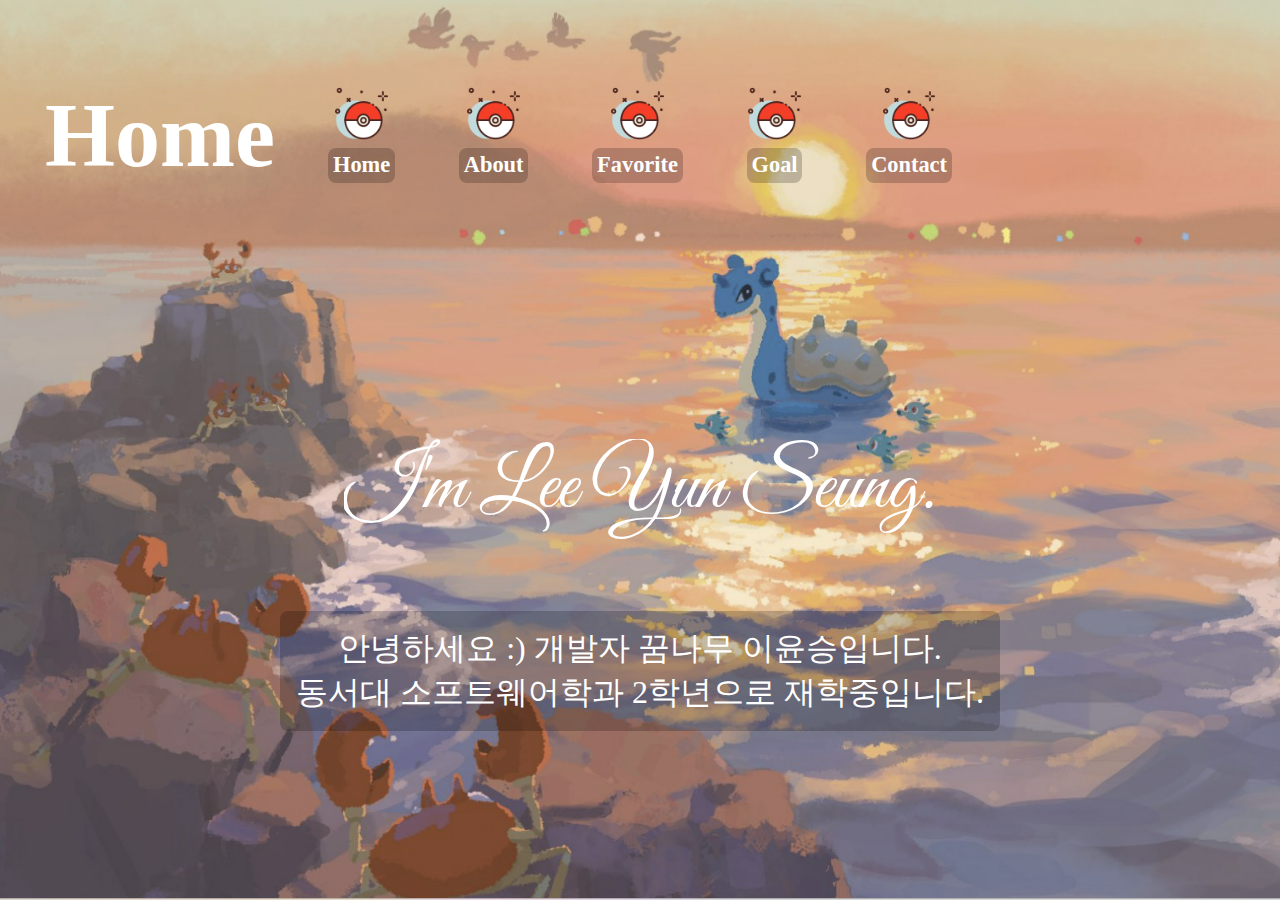
<file: 자기소개 웹페이지/index.html>
<!DOCTYPE html>
<html lang="en">
<head>
    <meta charset="UTF-8">
    <meta name="viewport" content="width=device-width, initial-scale=1.0">
    <title>자기소개 웹페이지</title>
    <link rel="icon" href="image/패비콘.png" type="image/png">
    <link rel="stylesheet" href="css/index.css">
    <!-- 구글 폰트 서버에 미리 연결 -->
    <link rel="preconnect" href="https://fonts.googleapis.com"> 
    <!-- 구글 폰트 파일 서버에 미리 연결 (CORS 포함) -->
    <link rel="preconnect" href="https://fonts.gstatic.com" crossorigin>
    <!-- Great Vibes 폰트 불러오기 -->
    <link href="https://fonts.googleapis.com/css2?family=Great+Vibes&display=swap" rel="stylesheet">
</head>
<body>
    <div class="container">
        <div class="navbar">
            <div class="navbar_1">
            <h1>Home</h1>
            </div>
            <div class="navbar_2">
                <a href="index.html">
                    <div class="navbar_2_1">
                        <img src="image/navbar_icon.png" alt="몬스터볼" title="Home">
                        <div id="navbar_2_1">Home</div>   
                    </div>
                </a>
                <a href="2ndPage.html">
                    <div class="navbar_2_1">
                        <img src="image/navbar_icon.png" alt="몬스터볼" title="About">
                        <div id="navbar_2_1">About</div>
                    </div>
                </a>
                <a href="3rdPage.html">
                    <div class="navbar_2_1">
                        <img src="image/navbar_icon.png" alt="몬스터볼" title="Favorite">
                        <div id="navbar_2_1">Favorite</div>
                    </div>
                </a>
                <a href="4thPage.html">
                    <div class="navbar_2_1">
                        <img src="image/navbar_icon.png" alt="몬스터볼" title="Goal">
                        <div id="navbar_2_1">Goal</div>
                    </div>
                </a>
                <a href="5thPage.html">
                    <div class="navbar_2_1">
                        <img src="image/navbar_icon.png" alt="몬스터볼" title="Contact">
                        <div id="navbar_2_1">Contact</div>
                    </div>
                </a>
            </div>
            <div class="navbar_1"></div>
        </div>
        <div class="intro">
            <p class="intro_1">I'm Lee Yun Seung.</p><br>
            <p class="intro_2">
                안녕하세요 :) 개발자 꿈나무 이윤승입니다.<br>
                동서대 소프트웨어학과 2학년으로 재학중입니다.<br>
            </p>   
        </div>
    </div>
</body>
</html>
</file>
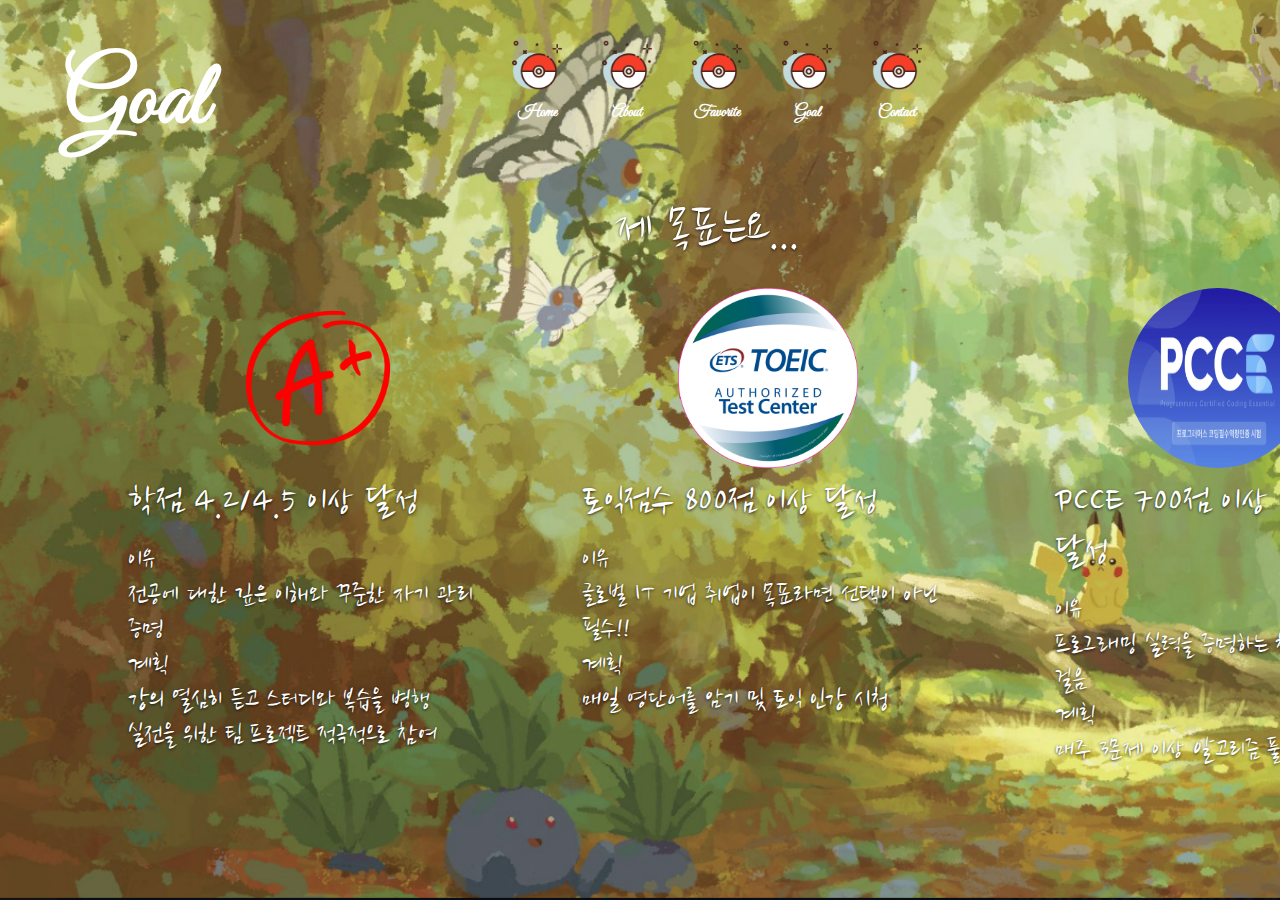
<file: 네번째페이지.html>
<!DOCTYPE html>
<html lang="en">
<head>
    <meta charset="UTF-8">
    <meta name="viewport" content="width=device-width, initial-scale=1.0">
    <title>자기소개 웹페이지</title>
    <link rel="icon" href="패비콘/파비콘64px.png" type="image/png">
    <link rel="stylesheet" href="네번째페이지.css">
    <link rel="preconnect" href="https://fonts.googleapis.com">
    <link rel="preconnect" href="https://fonts.gstatic.com" crossorigin>
    <link href="https://fonts.googleapis.com/css2?family=Great+Vibes&display=swap" rel="stylesheet">
    <link href="https://fonts.googleapis.com/css2?family=Nanum+Brush+Script&display=swap" rel="stylesheet">
</head>
<body>
    <div class="container">
        <div class="intro">
            <a href="시작페이지.html">
                <div class="intro1">
                    <img src="패비콘/액션 아이콘.png" alt="몬스터볼" title="Home">
                    <div class="intro1_1">Home</div>   
                </div>
            </a>
            <a href="두번째페이지.html">
                <div class="intro1">
                    <img src="패비콘/액션 아이콘.png" alt="몬스터볼" title="About">
                    <div class="intro1_1">About</div>
                </div>
            <a href="세번째페이지.html">
                <div class="intro1">
                    <img src="패비콘/액션 아이콘.png" alt="몬스터볼" title="Favorite">
                    <div class="intro1_1">Favorite</div>
                </div>
            </a>
            <a href="네번째페이지.html">
                <div class="intro1">
                    <img src="패비콘/액션 아이콘.png" alt="몬스터볼" title="Goal">
                    <div class="intro1_1">Goal</div>
                </div>
            </a>
            <a href="">
                <div class="intro1">
                    <img src="패비콘/액션 아이콘.png" alt="몬스터볼" title="Contact">
                    <div class="intro1_1">Contact</div>
                </div>
            </a>
        </div>
        <div class="intro3">
            <h1>Goal</h1>
        </div>
        <div class="goal1">제 목표는요...</div>
        <div class="goal">
            <div class="goal2">
                <img class="goal2_1" src="패비콘/a+.png" alt="학점">
                <img class="goal2_2" src="패비콘/토익.png" alt="토익">
                <img class="goal2_3" src="패비콘/PCCE.png" alt="pcce">
            </div>
            <div class="goal3">
                <div>
                    <p class="goal3_1">학점 4.2/4.5 이상 달성</p>
                    <dl class="goal3_2">
                        <dt>이유</dt>
                        <dd>전공에 대한 깊은 이해와 꾸준한 자기 관리 증명</dd>
                        <dt>계획</dt>
                        <dd>
                            강의 열심히 듣고 스터디와 복습을 병행<br>
                            실전을 위한 팀 프로젝트 적극적으로 참여<br>
                        </dd>
                    </dl>
                </div>
                <div>
                    <p class="goal3_1">토익점수 800점 이상 달성</p>
                    <dl class="goal3_3">
                        <dt>이유</dt>
                        <dd> 글로벌 IT 기업 취업이 목표라면 선택이 아닌 필수!!</dd>
                        <dt>계획</dt>
                        <dd>매일 영단어를 암기 및 토익 인강 시청</dd>
                    </dl>
                </div>
                <div>
                    <p class="goal3_1">PCCE 700점 이상 달성</p>
                    <dl class="goal3_4">
                        <dt>이유</dt>
                        <dd>프로그래밍 실력을 증명하는 첫걸음</dd>
                        <dt>계획</dt>
                        <dd> 매주 3문제 이상 알고리즘 풀이</dd>
                    </dl>       
                </div>
            </div>
        </div>
</body>
</html>
</file>
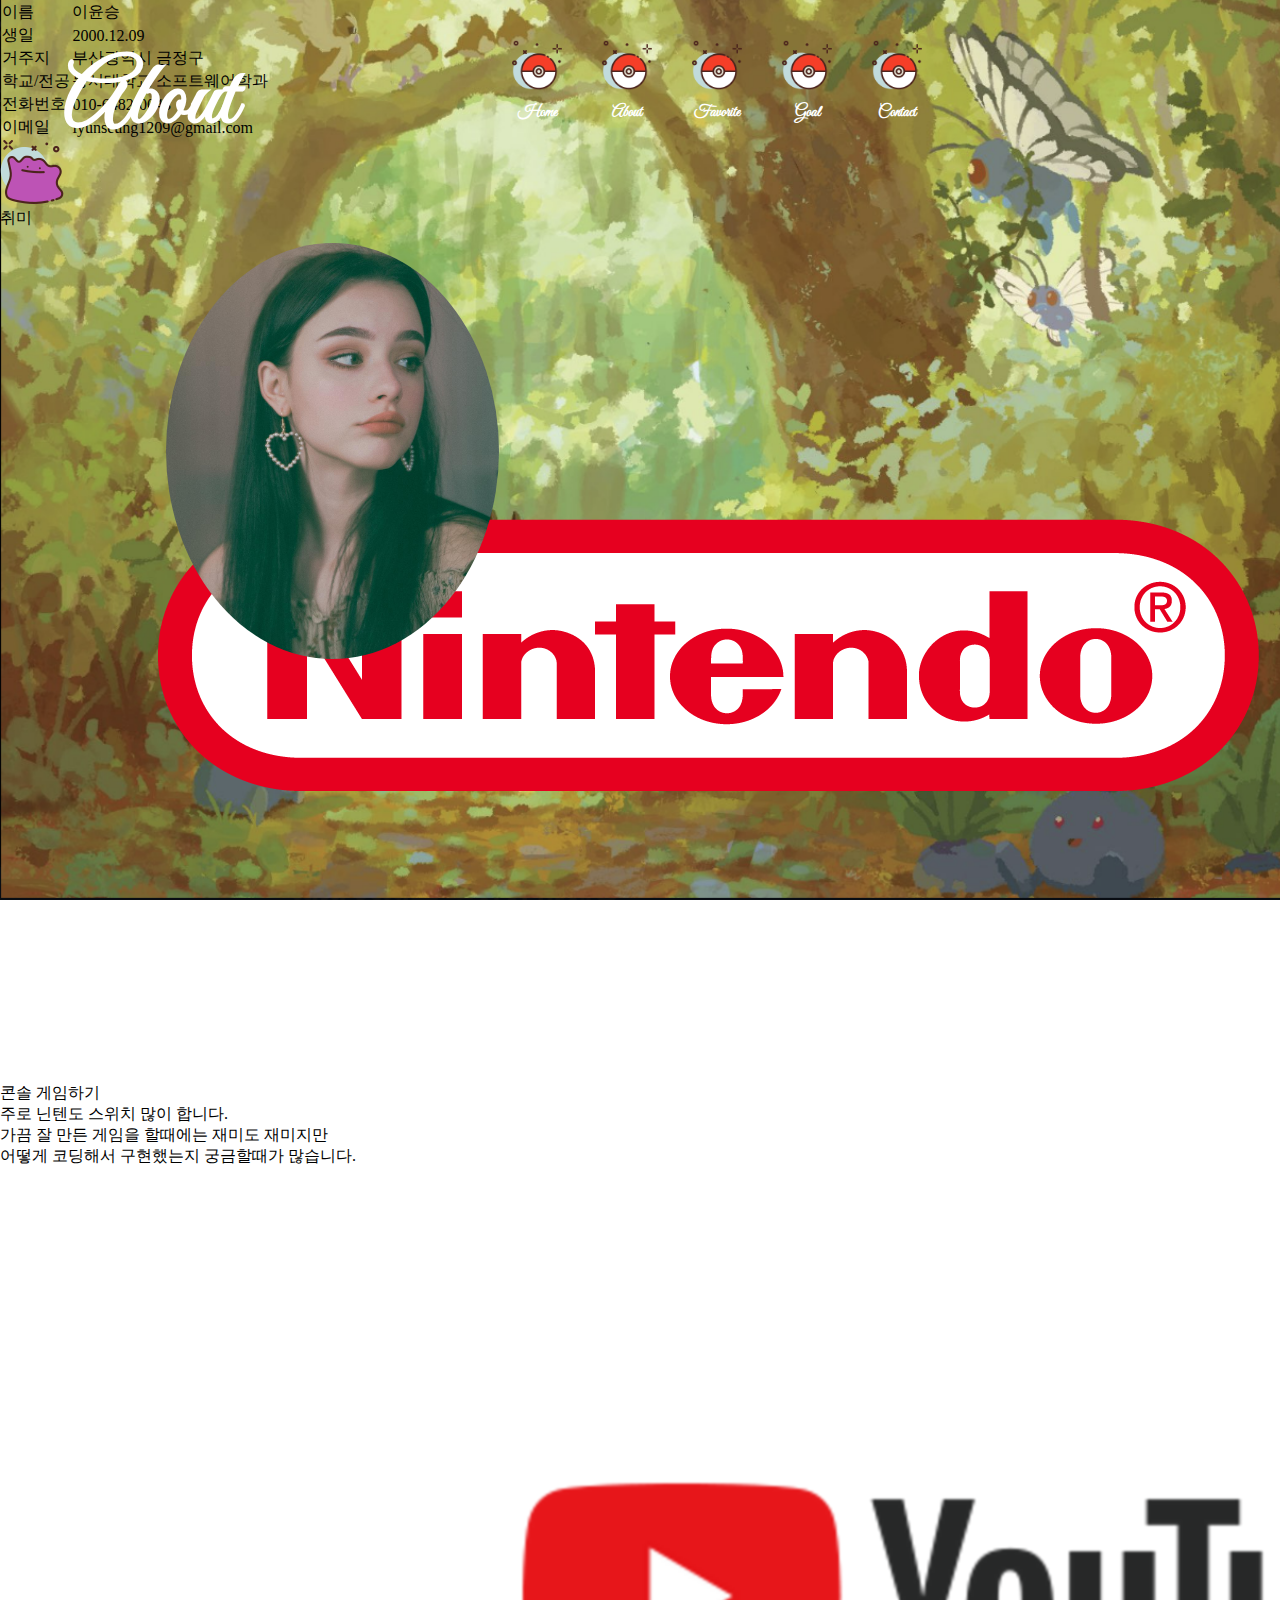
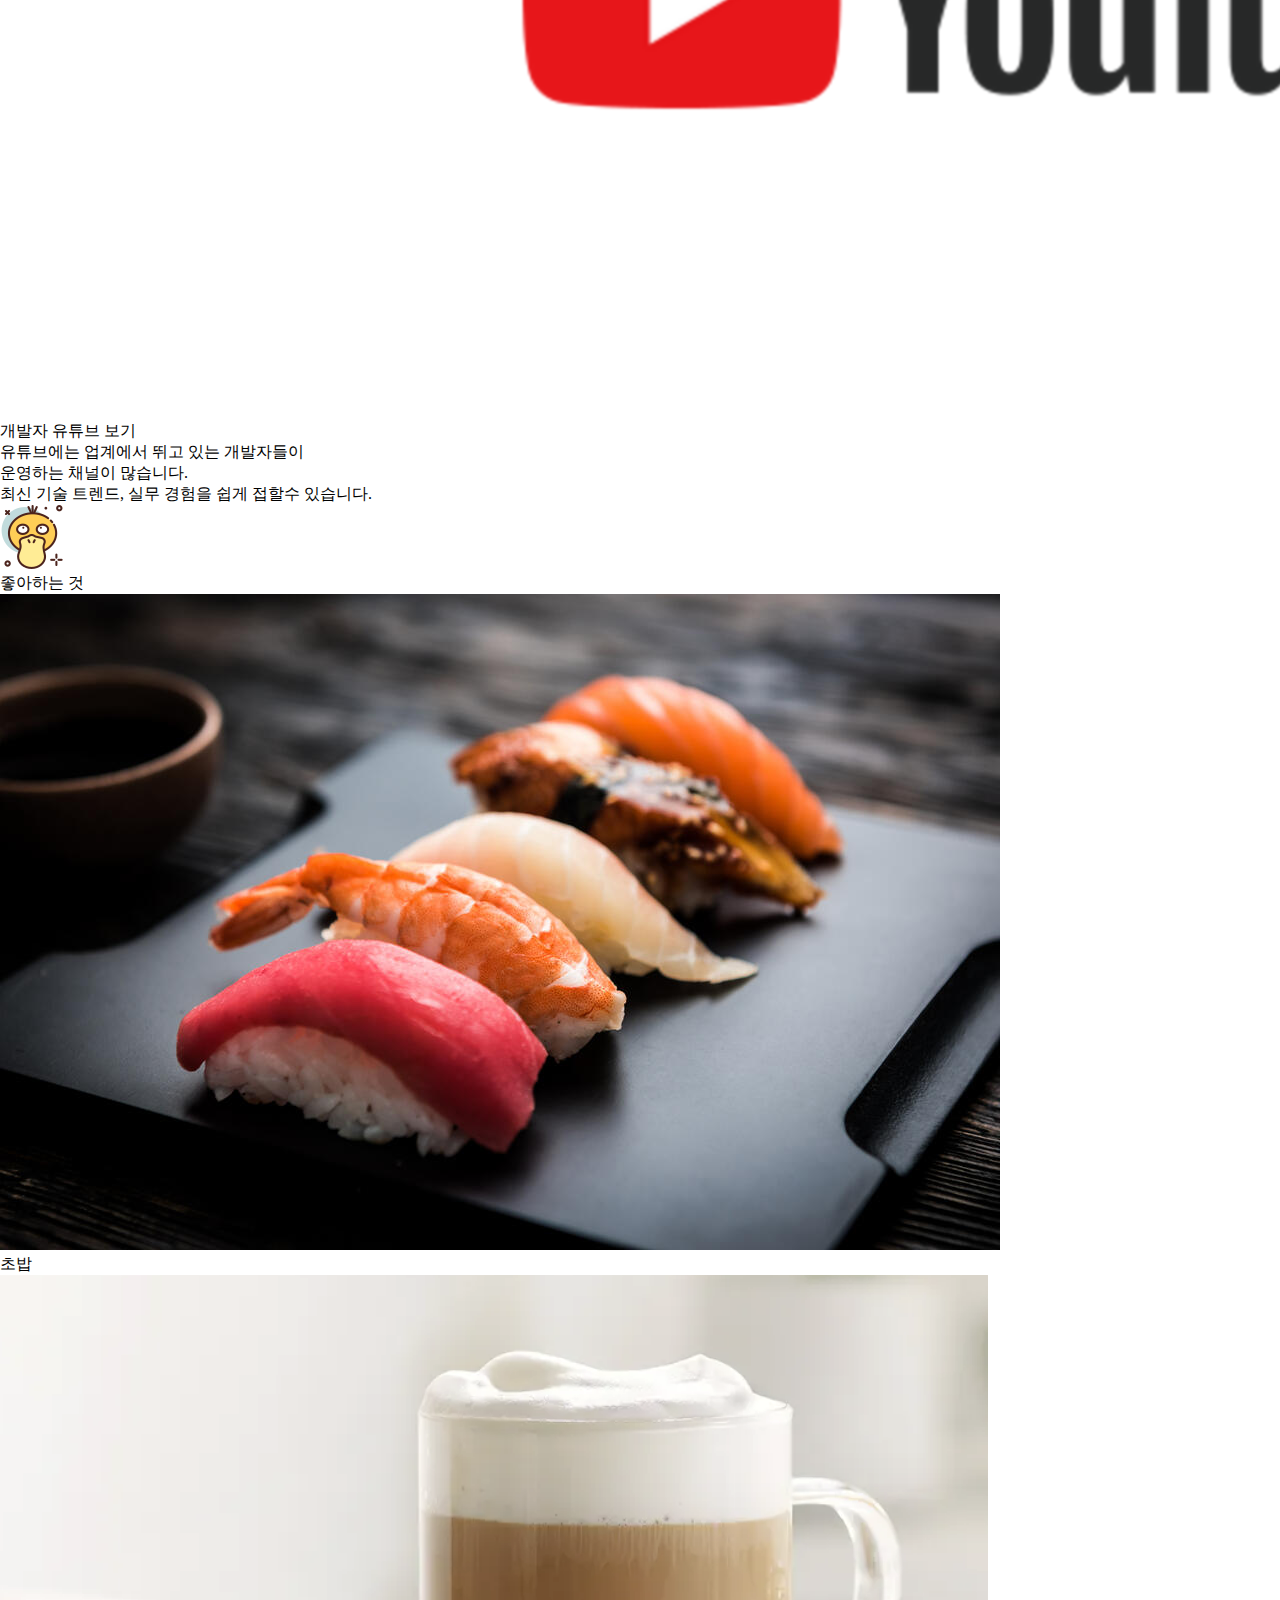
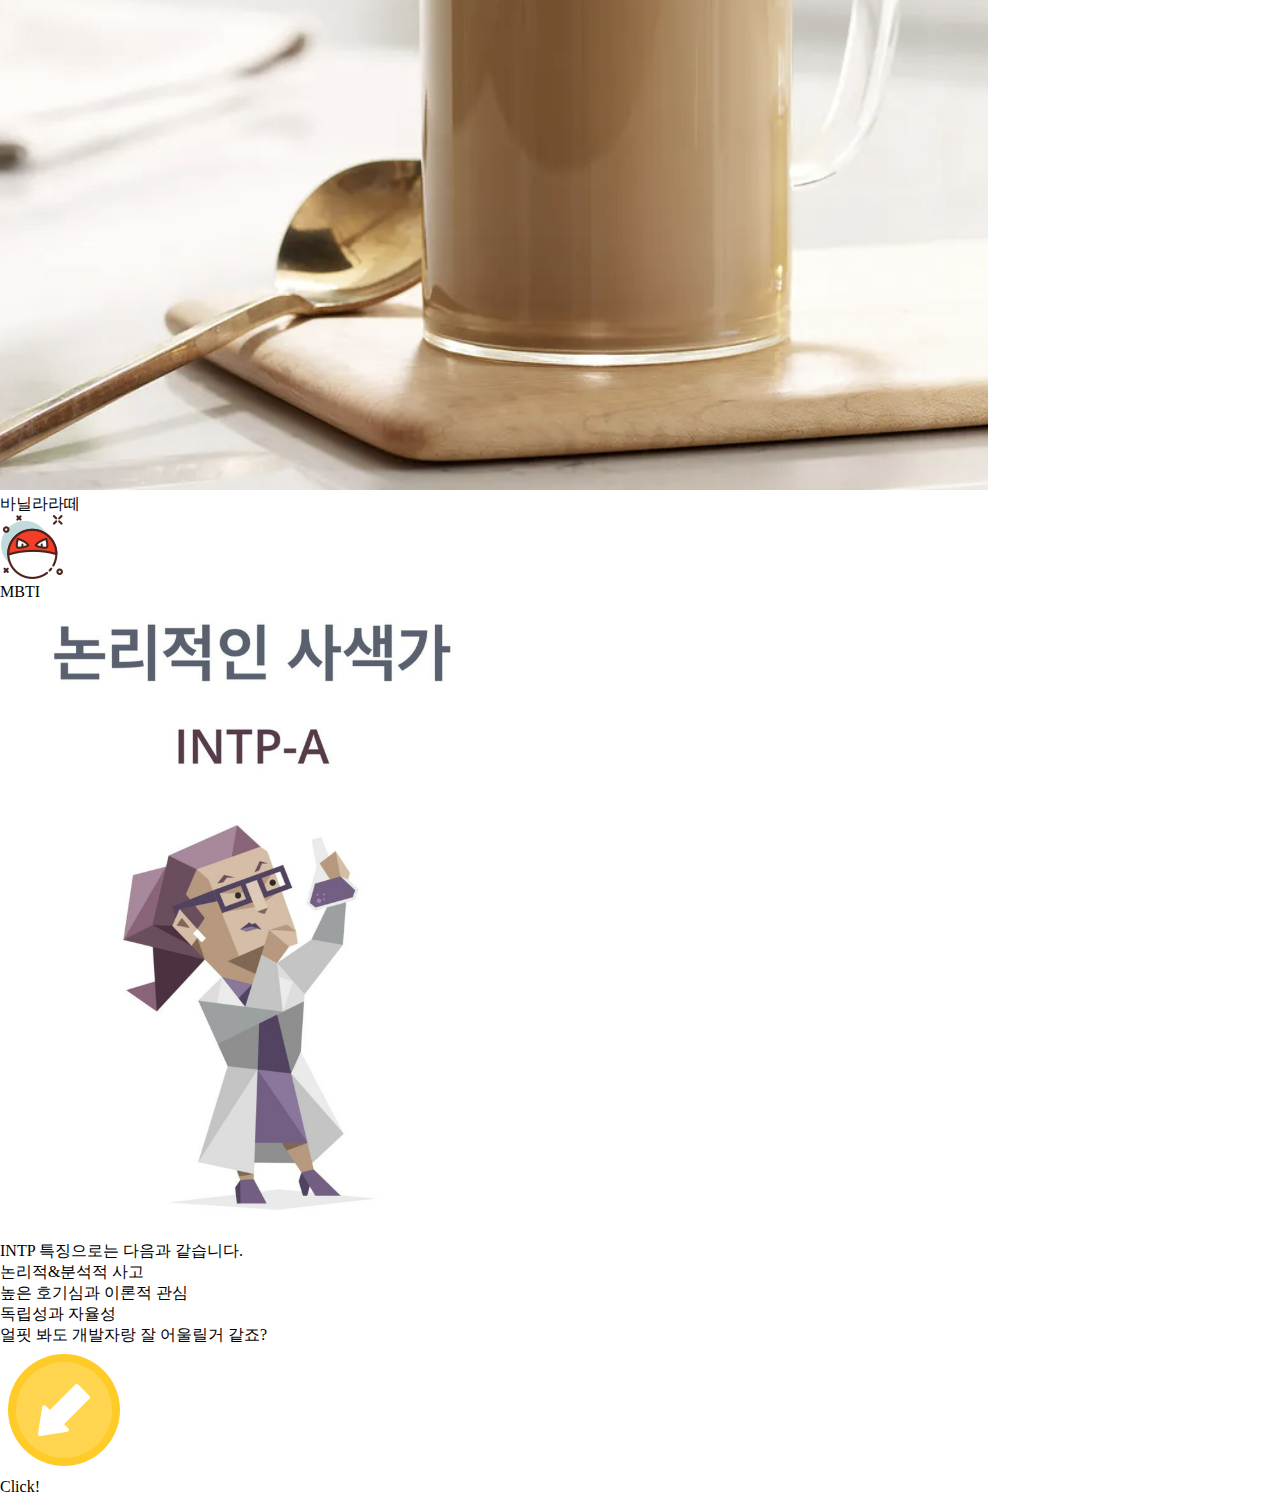
<file: 두번째페이지.html>
<!DOCTYPE html>
<html lang="en">
<head>
    <meta charset="UTF-8">
    <meta name="viewport" content="width=device-width, initial-scale=1.0">
    <title>자기소개 웹페이지</title>
    <link rel="icon" href="패비콘/파비콘64px.png" type="image/png">
    <link rel="stylesheet" href="두번째페이지.css">
    <link rel="preconnect" href="https://fonts.googleapis.com">
    <link rel="preconnect" href="https://fonts.gstatic.com" crossorigin>
    <link href="https://fonts.googleapis.com/css2?family=Great+Vibes&display=swap" rel="stylesheet">
    <link href="https://fonts.googleapis.com/css2?family=Nanum+Brush+Script&display=swap" rel="stylesheet">
</head>
<body>
    <div class="container">
        <nav class="intro">
            <a href="시작페이지.html">
                <div class="intro1">
                    <img src="패비콘\액션 아이콘.png" alt="몬스터볼" title="Home">
                    <div class="intro1_1">Home</div>   
                </div>
            </a>
            <a href="두번째페이지.html">
                <div class="intro1">
                    <img src="패비콘\액션 아이콘.png" alt="몬스터볼" title="About">
                    <div class="intro1_1">About</div>
                </div>
            <a href="세번째페이지.html">
                <div class="intro1">
                    <img src="패비콘\액션 아이콘.png" alt="몬스터볼" title="Favorite">
                    <div class="intro1_1">Favorite</div>
                </div>
            </a>
            <a href="네번째페이지.html">
                <div class="intro1">
                    <img src="패비콘\액션 아이콘.png" alt="몬스터볼" title="Goal">
                    <div class="intro1_1">Goal</div>
                </div>
            </a>
            <a href="">
                <div class="intro1">
                    <img src="패비콘\액션 아이콘.png" alt="몬스터볼" title="Contact">
                    <div class="intro1_1">Contact</div>
                </div>
            </a>
        </nav>
        <div class="intro3">
            <h1>About</h1>
        </div>
        <div class="my_photo">
            <img src="배경화면/두번째페이지_샘플사진.jpg" alt="얼굴사진" class="my_photo_size">
        </div>
        <div class="information">
            <table class=" information1" >
                <tr>
                    <td>이름</td>
                    <td class="information1_1">이윤승</td>
                </tr>
                <tr>
                    <td>생일</td>
                    <td class="information1_1">2000.12.09</td>
                </tr>
                <tr>
                    <td>거주지</td>
                    <td>부산광역시 금정구</td>
                </tr>
                <tr>
                    <td>학교/전공</td>
                    <td>동서대학교 소프트웨어학과</td>
                </tr>
                <tr>
                    <td>전화번호</td>
                    <td>010-6482-0043</td>
                </tr>
                <tr>
                    <td>이메일</td>
                    <td>iyunseung1209@gmail.com</td>
                </tr>
            </table>
            <div class="information2">
                    <label class="information2_1">
                        <div class="icon">
                            <input type="checkbox" id="hobby" hidden>
                            <label for="hobby">
                                <img src="패비콘/2nd_1.png" alt="취미">
                            </label>
                            <label for="hobby" class="postit">
                                <p class="hobby">
                                    취미
                                </p>
                                <p>
                                    <img class="hobby_4" src="패비콘/포스트잇1_1.png" alt="닌텐도">
                                </p>
                                <p class="hobby_1">
                                    콘솔 게임하기
                                </p>
                                <p class="hobby_2"> 
                                    주로 닌텐도 스위치 많이 합니다.<br>
                                    가끔 잘 만든 게임을 할때에는 재미도 재미지만<br>
                                    어떻게 코딩해서 구현했는지 궁금할때가 많습니다.<br>
                                </p>
                                <p>
                                    <img class="hobby_3" src="패비콘/포스트잇1_2.png" alt="유튜브">
                                </p>
                                <p class="hobby_1">개발자 유튜브 보기</p>
                                <p class="hobby_2">
                                    유튜브에는 업계에서 뛰고 있는 개발자들이 <br> 
                                    운영하는 채널이 많습니다. <br>
                                    최신 기술 트렌드, 실무 경험을 쉽게 접할수 있습니다.<br>
                                </p>
                            </label>
                        </div>
                        <div class="icon">
                            <input type="checkbox" id="favorite" hidden>
                            <label for="favorite">
                                <img src="패비콘/2nd_2.png" alt="좋아하는것">
                            </label>
                            <label for="favorite" class="postit">
                                <p>
                                좋아하는 것
                                </p>
                                <p>
                                    <img class="sushi" src="패비콘/초밥.jpg" alt="초밥">
                                </p>
                                <p class="sushi_1">
                                    초밥
                                </p>
                                <p>
                                    <img class="coffee" src="패비콘/바닐라라떼.png" alt="커피">
                                </p>
                                <p class="coffee_1">바닐라라떼</p>
                            </label>
                        </div>
                        <div class="icon">
                            <input type="checkbox" id="mbti" hidden>
                            <label for="mbti">
                                <img src="패비콘/2nd_3.png" alt="mbti">
                            </label>
                            <label for="mbti" class="postit">
                                <p>
                                    MBTI
                                </p>
                                <p>
                                    <img class="mbti_1" src="패비콘/mbti.png" alt="mbti">
                                </p>
                                <p class="mbti_3">
                                    INTP 특징으로는 다음과 같습니다.<br>
                                </p>
                                <ul class="mbti_4">
                                    <li>논리적&분석적 사고</li>
                                    <li>높은 호기심과 이론적 관심</li>
                                    <li>독립성과 자율성</li>
                                </ul>
                                <p class="mbti_3">
                                    얼핏 봐도 개발자랑 잘 어울릴거 같죠?<br>
                                </p>
                            </label>
                        </div>
                    </label>
                    <div class="arrow_1">
                        <img class="arrow_2" src="패비콘/화살표.png" alt="화살표">
                        <p class="arrow_3">Click!</p>
                    </div>
            </div>
        </div>
    </div>
</body>
</html>
</file>
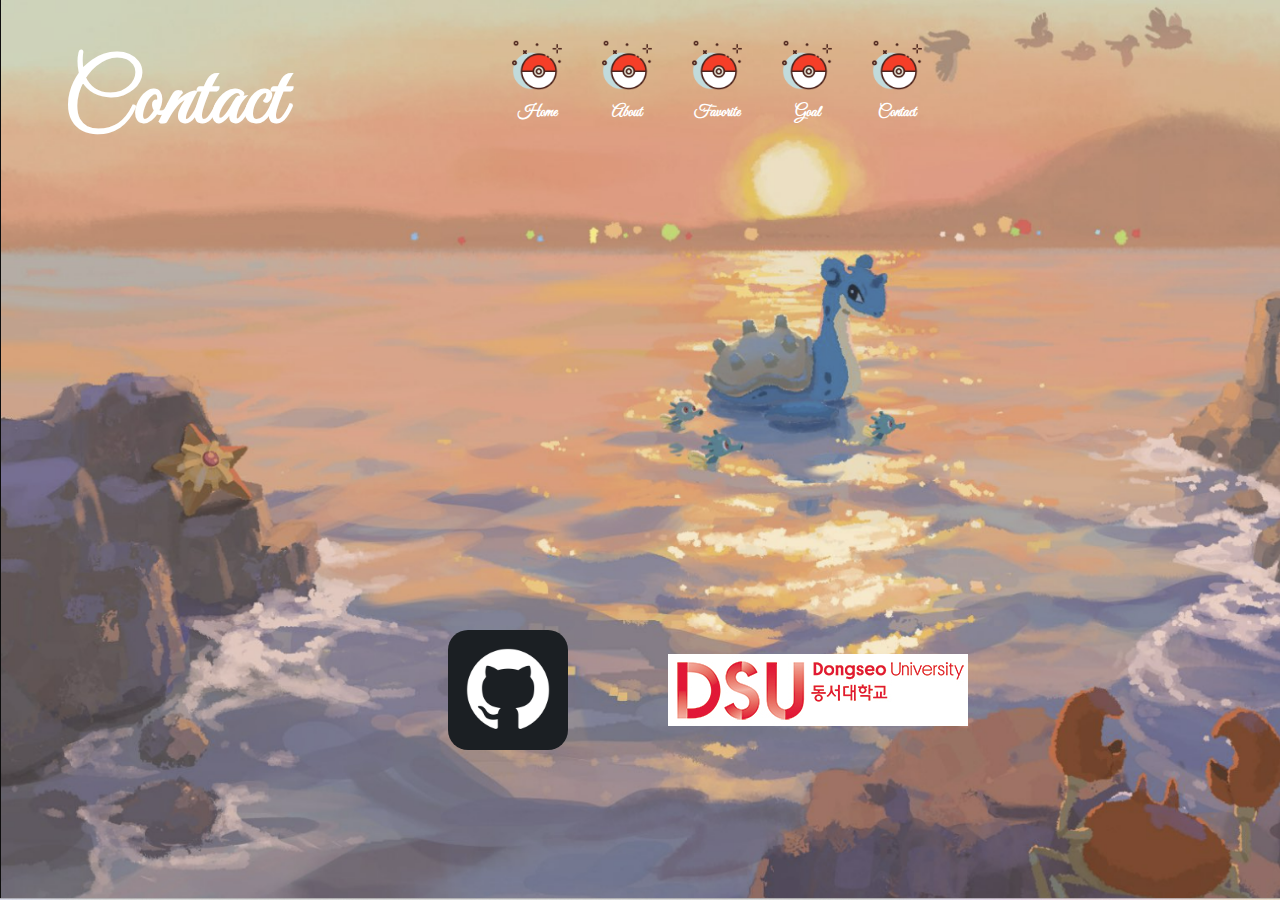
<file: 마지막페이지.html>
<!DOCTYPE html>
<html lang="en">
<head>
    <meta charset="UTF-8">
    <meta name="viewport" content="width=device-width, initial-scale=1.0">
    <title>자기소개 웹페이지</title>
    <link rel="icon" href="패비콘/파비콘64px.png" type="image/png">
    <link rel="stylesheet" href="마지막페이지.css">
    <link rel="preconnect" href="https://fonts.googleapis.com">
    <link rel="preconnect" href="https://fonts.gstatic.com" crossorigin>
    <link href="https://fonts.googleapis.com/css2?family=Great+Vibes&display=swap" rel="stylesheet">
    <link href="https://fonts.googleapis.com/css2?family=Nanum+Brush+Script&display=swap" rel="stylesheet">
</head>
<body>
    <div class="container">
        <div class="intro">
            <a href="시작페이지.html">
                <div class="intro1">
                    <img src="패비콘/액션 아이콘.png" alt="몬스터볼" title="Home">
                    <div class="intro1_1">Home</div>   
                </div>
            </a>
            <a href="두번째페이지.html">
                <div class="intro1">
                    <img src="패비콘/액션 아이콘.png" alt="몬스터볼" title="About">
                    <div class="intro1_1">About</div>
                </div>
            <a href="세번째페이지.html">
                <div class="intro1">
                    <img src="패비콘/액션 아이콘.png" alt="몬스터볼" title="Favorite">
                    <div class="intro1_1">Favorite</div>
                </div>
            </a>
            <a href="네번째페이지.html">
                <div class="intro1">
                    <img src="패비콘/액션 아이콘.png" alt="몬스터볼" title="Goal">
                    <div class="intro1_1">Goal</div>
                </div>
            </a>
            <a href="마지막페이지.html">
                <div class="intro1">
                    <img src="패비콘/액션 아이콘.png" alt="몬스터볼" title="Contact">
                    <div class="intro1_1">Contact</div>
                </div>
            </a>
        </div>
        <div class="intro3">
            <h1>Contact</h1>
        </div>
        <div class="contact1">
            <h1 class="typewriter">Thank you!</h1>
        </div>
        <div class="contact2">
            <a href="https://github.com/CodeLeeys/html.git">
                <img class="contact2_1" src="패비콘/깃허브 로고.png" alt="깃허브">
            </a>
            <a href="https://www.dongseo.ac.kr/">
                <img class="contact2_2" src="패비콘/동서대 로고.jpg" alt="동서대">
            </a>
        </div>
</body>
</html>
</file>
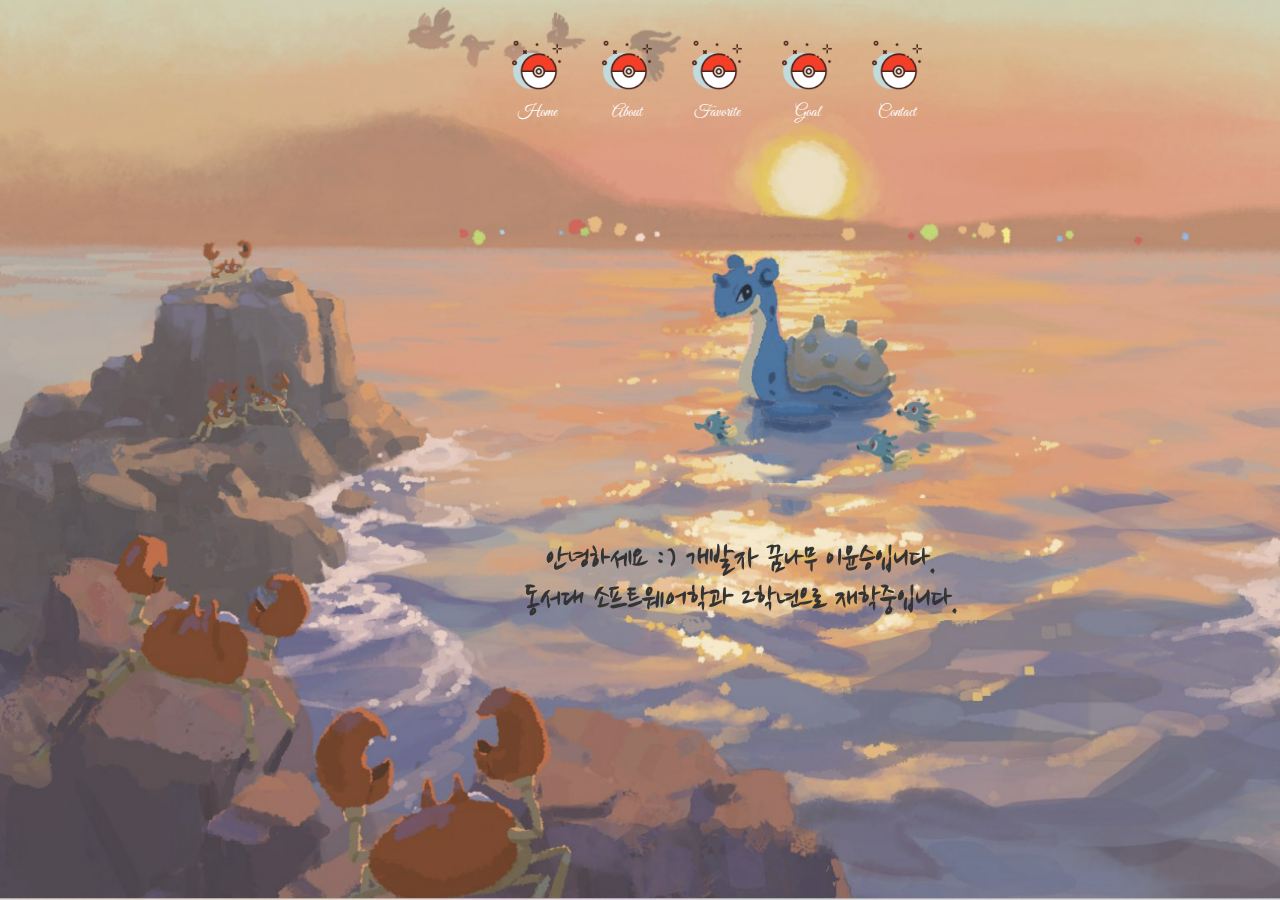
<file: 시작페이지.html>
<!DOCTYPE html>
<html lang="en">
<head>
    <meta charset="UTF-8">
    <meta name="viewport" content="width=device-width, initial-scale=1.0">
    <title>자기소개 웹페이지</title>
    <link rel="icon" href="패비콘/파비콘64px.png" type="image/png">
    <link rel="stylesheet" href="시작페이지.css">
    <link rel="preconnect" href="https://fonts.googleapis.com">
    <link rel="preconnect" href="https://fonts.gstatic.com" crossorigin>
    <link href="https://fonts.googleapis.com/css2?family=Great+Vibes&display=swap" rel="stylesheet">
    <link href="https://fonts.googleapis.com/css2?family=Nanum+Brush+Script&display=swap" rel="stylesheet">
</head>
<body>
    <div class="container">
        <div class="intro">
            <a href="">
                <div class="intro1">
                    <img src="패비콘\액션 아이콘.png" alt="몬스터볼" title="Home">
                    <div class="intro1_1">Home</div>   
                </div>
            </a>
            <a href="">
                <div class="intro1">
                    <img src="패비콘\액션 아이콘.png" alt="몬스터볼" title="About">
                    <div class="intro1_1">About</div>
                </div>
            <a href="">
                <div class="intro1">
                    <img src="패비콘\액션 아이콘.png" alt="몬스터볼" title="Favorite">
                    <div class="intro1_1">Favorite</div>
                </div>
            </a>
            <a href="">
                <div class="intro1">
                    <img src="패비콘\액션 아이콘.png" alt="몬스터볼" title="Goal">
                    <div class="intro1_1">Goal</div>
                </div>
            </a>
            <a href="">
                <div class="intro1">
                    <img src="패비콘\액션 아이콘.png" alt="몬스터볼" title="Contact">
                    <div class="intro1_1">Contact</div>
                </div>
            </a>
        </div>
        <div class="intro2">
            <h1 class="typewriter">I'm Lee Yun Seung.</h1><br>
            <h3 class="intro2_1">
                안녕하세요 :) 개발자 꿈나무 이윤승입니다.<br>
                동서대 소프트웨어학과 2학년으로 재학중입니다.<br>
            </h3>   
        </div>
    </div>
</body>
</html>
</file>
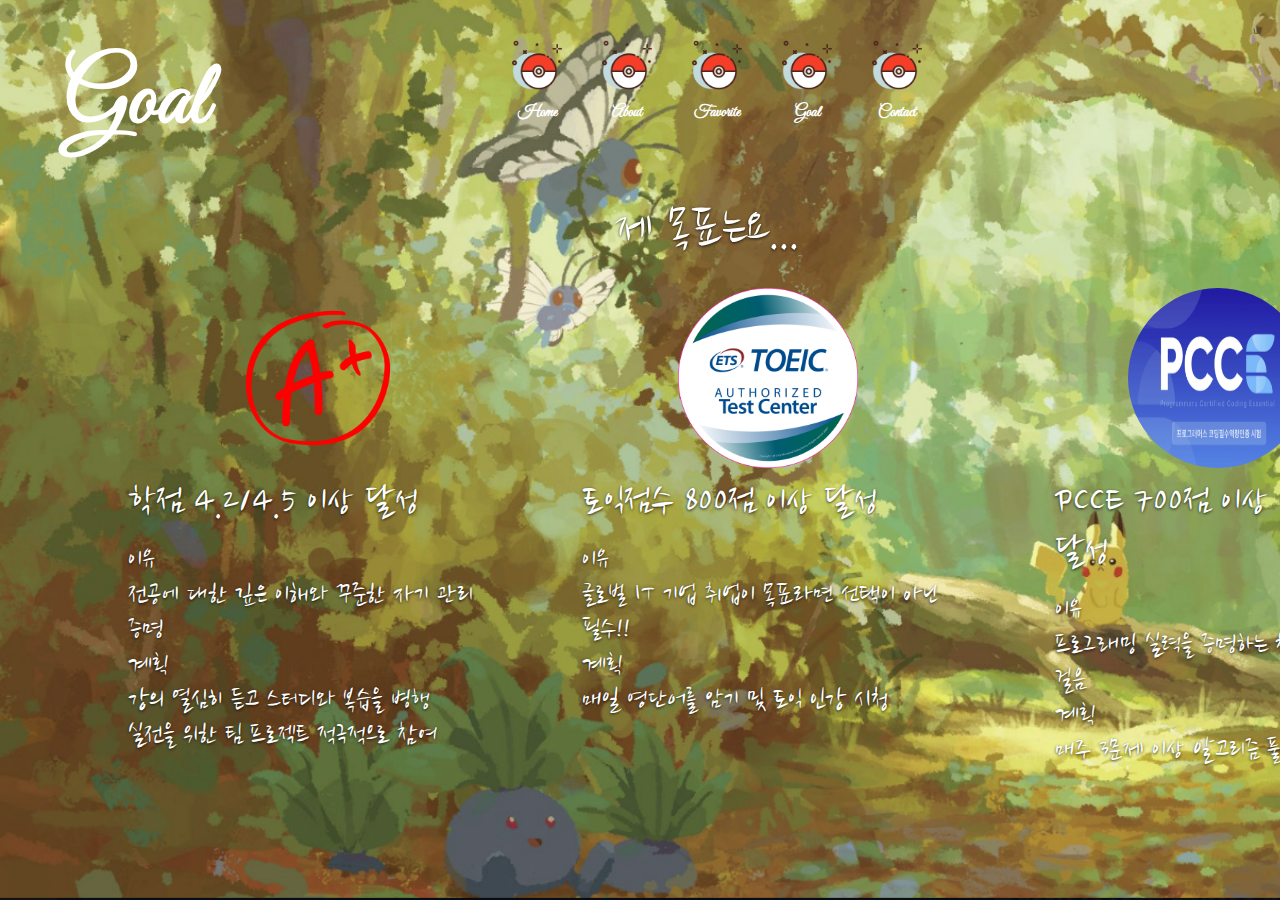
<file: HTML&CSS/네번째페이지.html>
<!DOCTYPE html>
<html lang="en">
<head>
    <meta charset="UTF-8">
    <meta name="viewport" content="width=device-width, initial-scale=1.0">
    <title>자기소개 웹페이지</title>
    <link rel="icon" href="패비콘/파비콘64px.png" type="image/png">
    <link rel="stylesheet" href="네번째페이지.css">
    <link rel="preconnect" href="https://fonts.googleapis.com">
    <link rel="preconnect" href="https://fonts.gstatic.com" crossorigin>
    <link href="https://fonts.googleapis.com/css2?family=Great+Vibes&display=swap" rel="stylesheet">
    <link href="https://fonts.googleapis.com/css2?family=Nanum+Brush+Script&display=swap" rel="stylesheet">
</head>
<body>
    <div class="container">
        <div class="intro">
            <a href="시작페이지.html">
                <div class="intro1">
                    <img src="패비콘/액션 아이콘.png" alt="몬스터볼" title="Home">
                    <div class="intro1_1">Home</div>   
                </div>
            </a>
            <a href="두번째페이지.html">
                <div class="intro1">
                    <img src="패비콘/액션 아이콘.png" alt="몬스터볼" title="About">
                    <div class="intro1_1">About</div>
                </div>
            <a href="세번째페이지.html">
                <div class="intro1">
                    <img src="패비콘/액션 아이콘.png" alt="몬스터볼" title="Favorite">
                    <div class="intro1_1">Favorite</div>
                </div>
            </a>
            <a href="네번째페이지.html">
                <div class="intro1">
                    <img src="패비콘/액션 아이콘.png" alt="몬스터볼" title="Goal">
                    <div class="intro1_1">Goal</div>
                </div>
            </a>
            <a href="마지막페이지.html">
                <div class="intro1">
                    <img src="패비콘/액션 아이콘.png" alt="몬스터볼" title="Contact">
                    <div class="intro1_1">Contact</div>
                </div>
            </a>
        </div>
        <div class="intro3">
            <h1>Goal</h1>
        </div>
        <div class="goal1">제 목표는요...</div>
        <div class="goal">
            <div class="goal2">
                <img class="goal2_1" src="패비콘/a+.png" alt="학점">
                <img class="goal2_2" src="패비콘/토익.png" alt="토익">
                <img class="goal2_3" src="패비콘/PCCE.png" alt="pcce">
            </div>
            <div class="goal3">
                <div>
                    <p class="goal3_1">학점 4.2/4.5 이상 달성</p>
                    <dl class="goal3_2">
                        <dt>이유</dt>
                        <dd>전공에 대한 깊은 이해와 꾸준한 자기 관리 증명</dd>
                        <dt>계획</dt>
                        <dd>
                            강의 열심히 듣고 스터디와 복습을 병행<br>
                            실전을 위한 팀 프로젝트 적극적으로 참여<br>
                        </dd>
                    </dl>
                </div>
                <div>
                    <p class="goal3_1">토익점수 800점 이상 달성</p>
                    <dl class="goal3_3">
                        <dt>이유</dt>
                        <dd> 글로벌 IT 기업 취업이 목표라면 선택이 아닌 필수!!</dd>
                        <dt>계획</dt>
                        <dd>매일 영단어를 암기 및 토익 인강 시청</dd>
                    </dl>
                </div>
                <div>
                    <p class="goal3_1">PCCE 700점 이상 달성</p>
                    <dl class="goal3_4">
                        <dt>이유</dt>
                        <dd>프로그래밍 실력을 증명하는 첫걸음</dd>
                        <dt>계획</dt>
                        <dd> 매주 3문제 이상 알고리즘 풀이</dd>
                    </dl>       
                </div>
            </div>
        </div>
</body>
</html>
</file>
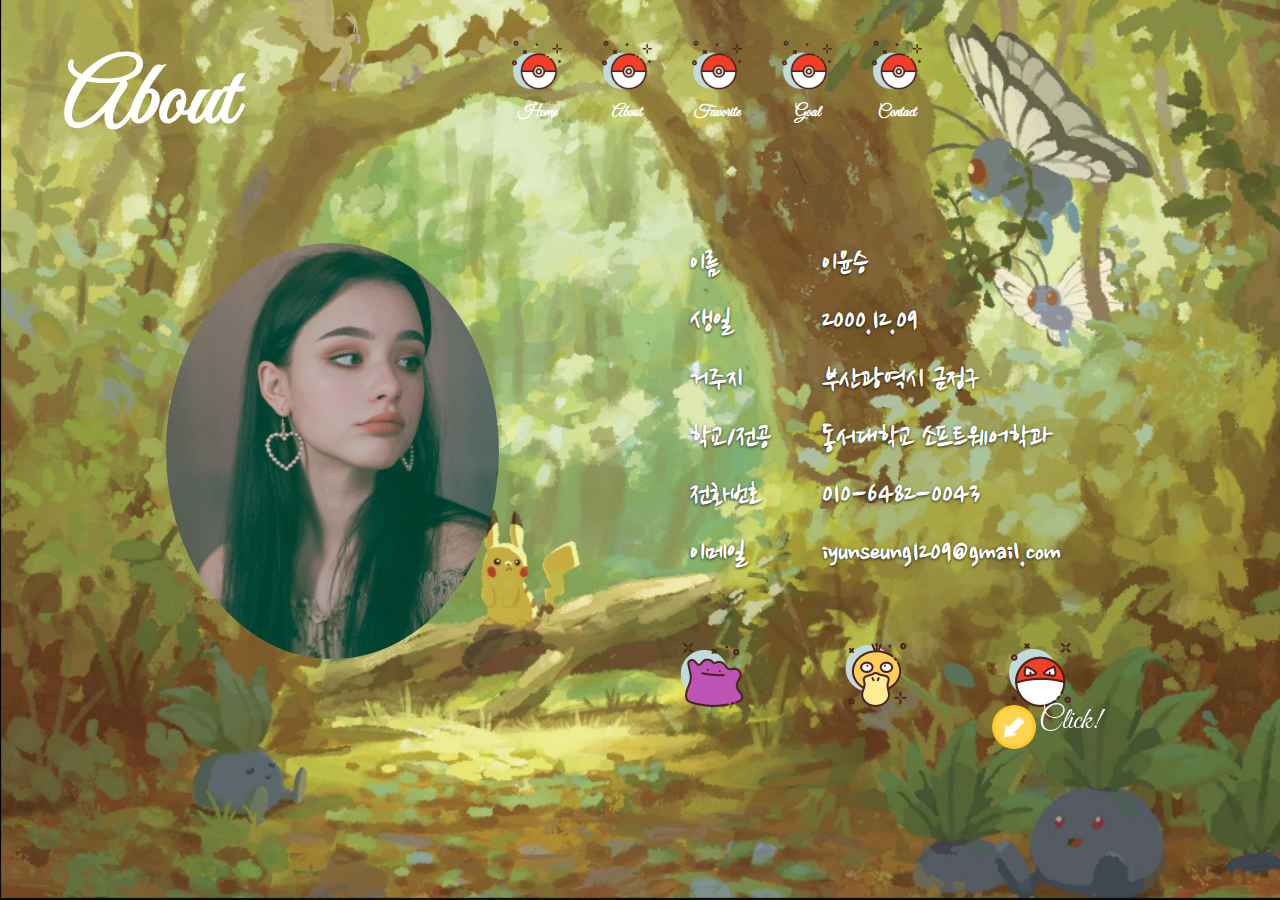
<file: HTML&CSS/두번째페이지.html>
<!DOCTYPE html>
<html lang="en">
<head>
    <meta charset="UTF-8">
    <meta name="viewport" content="width=device-width, initial-scale=1.0">
    <title>자기소개 웹페이지</title>
    <link rel="icon" href="파비콘64px.png" type="image/png">
    <link rel="stylesheet" href="두번째페이지.css">
    <link rel="preconnect" href="https://fonts.googleapis.com">
    <link rel="preconnect" href="https://fonts.gstatic.com" crossorigin>
    <link href="https://fonts.googleapis.com/css2?family=Great+Vibes&display=swap" rel="stylesheet">
    <link href="https://fonts.googleapis.com/css2?family=Nanum+Brush+Script&display=swap" rel="stylesheet">
</head>
<body>
    <div class="container">
        <nav class="intro">
            <a href="시작페이지.html">
                <div class="intro1">
                    <img src="패비콘\액션 아이콘.png" alt="몬스터볼" title="Home">
                    <div class="intro1_1">Home</div>   
                </div>
            </a>
            <a href="두번째페이지.html">
                <div class="intro1">
                    <img src="패비콘\액션 아이콘.png" alt="몬스터볼" title="About">
                    <div class="intro1_1">About</div>
                </div>
            <a href="세번째페이지.html">
                <div class="intro1">
                    <img src="패비콘\액션 아이콘.png" alt="몬스터볼" title="Favorite">
                    <div class="intro1_1">Favorite</div>
                </div>
            </a>
            <a href="네번째페이지.html">
                <div class="intro1">
                    <img src="패비콘\액션 아이콘.png" alt="몬스터볼" title="Goal">
                    <div class="intro1_1">Goal</div>
                </div>
            </a>
            <a href="마지막페이지.html">
                <div class="intro1">
                    <img src="패비콘\액션 아이콘.png" alt="몬스터볼" title="Contact">
                    <div class="intro1_1">Contact</div>
                </div>
            </a>
        </nav>
        <div class="intro3">
            <h1>About</h1>
        </div>
        <div class="my_photo">
            <img src="배경화면/두번째페이지_샘플사진.jpg" alt="얼굴사진" class="my_photo_size">
        </div>
        <div class="information">
            <table class=" information1" >
                <tr>
                    <td>이름</td>
                    <td class="information1_1">이윤승</td>
                </tr>
                <tr>
                    <td>생일</td>
                    <td class="information1_1">2000.12.09</td>
                </tr>
                <tr>
                    <td>거주지</td>
                    <td>부산광역시 금정구</td>
                </tr>
                <tr>
                    <td>학교/전공</td>
                    <td>동서대학교 소프트웨어학과</td>
                </tr>
                <tr>
                    <td>전화번호</td>
                    <td>010-6482-0043</td>
                </tr>
                <tr>
                    <td>이메일</td>
                    <td>iyunseung1209@gmail.com</td>
                </tr>
            </table>
            <div class="information2">
                    <label class="information2_1">
                        <div class="icon">
                            <input type="checkbox" id="hobby" hidden>
                            <label for="hobby">
                                <img src="패비콘/2nd_1.png" alt="취미">
                            </label>
                            <label for="hobby" class="postit">
                                <p class="hobby">
                                    취미
                                </p>
                                <p>
                                    <img class="hobby_4" src="패비콘/포스트잇1_1.png" alt="닌텐도">
                                </p>
                                <p class="hobby_1">
                                    콘솔 게임하기
                                </p>
                                <p class="hobby_2"> 
                                    주로 닌텐도 스위치 많이 합니다.<br>
                                    가끔 잘 만든 게임을 할때에는 재미도 재미지만<br>
                                    어떻게 코딩해서 구현했는지 궁금할때가 많습니다.<br>
                                </p>
                                <p>
                                    <img class="hobby_3" src="패비콘/포스트잇1_2.png" alt="유튜브">
                                </p>
                                <p class="hobby_1">개발자 유튜브 보기</p>
                                <p class="hobby_2">
                                    유튜브에는 업계에서 뛰고 있는 개발자들이 <br> 
                                    운영하는 채널이 많습니다. <br>
                                    최신 기술 트렌드, 실무 경험을 쉽게 접할수 있습니다.<br>
                                </p>
                            </label>
                        </div>
                        <div class="icon">
                            <input type="checkbox" id="favorite" hidden>
                            <label for="favorite">
                                <img src="패비콘/2nd_2.png" alt="좋아하는것">
                            </label>
                            <label for="favorite" class="postit">
                                <p>
                                좋아하는 것
                                </p>
                                <p>
                                    <img class="sushi" src="패비콘/초밥.jpg" alt="초밥">
                                </p>
                                <p class="sushi_1">
                                    초밥
                                </p>
                                <p>
                                    <img class="coffee" src="패비콘/바닐라라떼.png" alt="커피">
                                </p>
                                <p class="coffee_1">바닐라라떼</p>
                            </label>
                        </div>
                        <div class="icon">
                            <input type="checkbox" id="mbti" hidden>
                            <label for="mbti">
                                <img src="패비콘/2nd_3.png" alt="mbti">
                            </label>
                            <label for="mbti" class="postit">
                                <p>
                                    MBTI
                                </p>
                                <p>
                                    <img class="mbti_1" src="패비콘/mbti.png" alt="mbti">
                                </p>
                                <p class="mbti_3">
                                    INTP 특징으로는 다음과 같습니다.<br>
                                </p>
                                <ul class="mbti_4">
                                    <li>논리적&분석적 사고</li>
                                    <li>높은 호기심과 이론적 관심</li>
                                    <li>독립성과 자율성</li>
                                </ul>
                                <p class="mbti_3">
                                    얼핏 봐도 개발자랑 잘 어울릴거 같죠?<br>
                                </p>
                            </label>
                        </div>
                    </label>
                    <div class="arrow_1">
                        <img class="arrow_2" src="패비콘/화살표.png" alt="화살표">
                        <p class="arrow_3">Click!</p>
                    </div>
            </div>
        </div>
    </div>
</body>
</html>
</file>
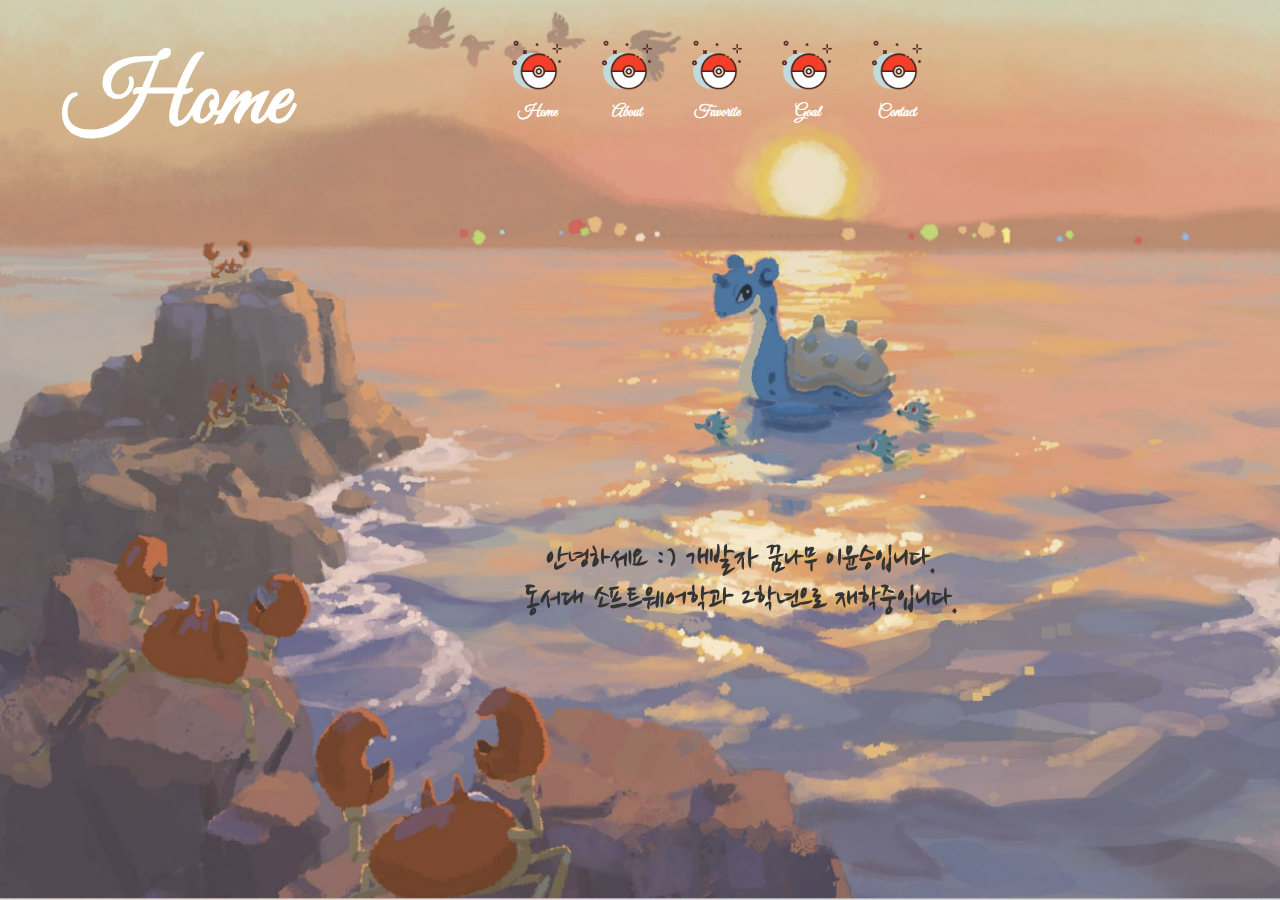
<file: HTML&CSS/시작페이지.html>
<!DOCTYPE html>
<html lang="en">
<head>
    <meta charset="UTF-8">
    <meta name="viewport" content="width=device-width, initial-scale=1.0">
    <title>자기소개 웹페이지</title>
    <link rel="icon" href="패비콘/파비콘64px.png" type="image/png">
    <link rel="stylesheet" href="시작페이지.css">
    <link rel="preconnect" href="https://fonts.googleapis.com">
    <link rel="preconnect" href="https://fonts.gstatic.com" crossorigin>
    <link href="https://fonts.googleapis.com/css2?family=Great+Vibes&display=swap" rel="stylesheet">
    <link href="https://fonts.googleapis.com/css2?family=Nanum+Brush+Script&display=swap" rel="stylesheet">
</head>
<body>
    <div class="container">
        <div class="intro">
            <a href="시작페이지.html">
                <div class="intro1">
                    <img src="패비콘\액션 아이콘.png" alt="몬스터볼" title="Home">
                    <div class="intro1_1">Home</div>   
                </div>
            </a>
            <a href="두번째페이지.html">
                <div class="intro1">
                    <img src="패비콘\액션 아이콘.png" alt="몬스터볼" title="About">
                    <div class="intro1_1">About</div>
                </div>
            <a href="세번째페이지.html">
                <div class="intro1">
                    <img src="패비콘\액션 아이콘.png" alt="몬스터볼" title="Favorite">
                    <div class="intro1_1">Favorite</div>
                </div>
            </a>
            <a href="네번째페이지.html">
                <div class="intro1">
                    <img src="패비콘\액션 아이콘.png" alt="몬스터볼" title="Goal">
                    <div class="intro1_1">Goal</div>
                </div>
            </a>
            <a href="마지막페이지.html">
                <div class="intro1">
                    <img src="패비콘\액션 아이콘.png" alt="몬스터볼" title="Contact">
                    <div class="intro1_1">Contact</div>
                </div>
            </a>
        </div>
        <div class="intro2">
            <h1 class="typewriter">I'm Lee Yun Seung.</h1><br>
            <h3 class="intro2_1">
                안녕하세요 :) 개발자 꿈나무 이윤승입니다.<br>
                동서대 소프트웨어학과 2학년으로 재학중입니다.<br>
            </h3>   
        </div>
        <div class="intro3">
            <h1>Home</h1>
        </div>
    </div>
</body>
</html>
</file>
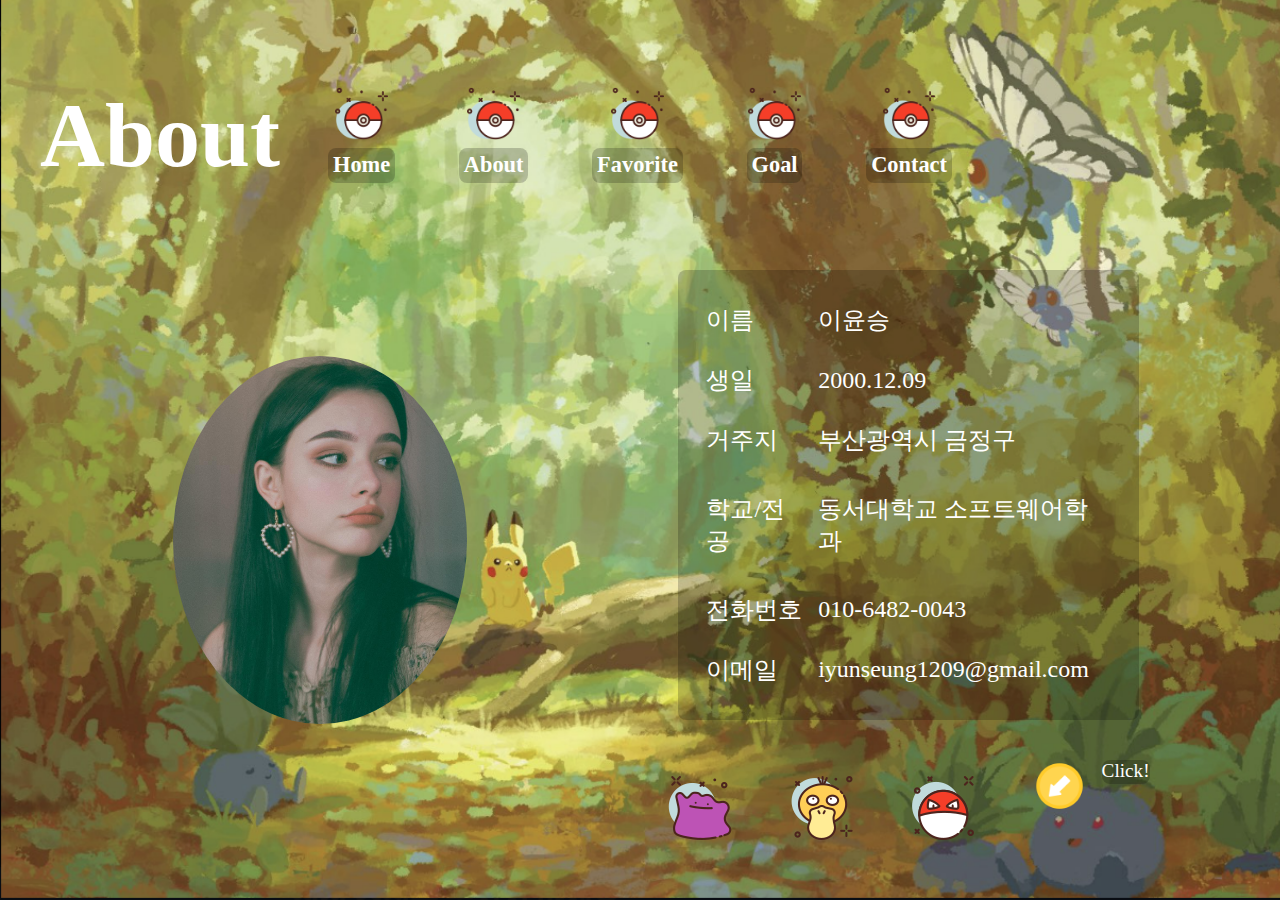
<file: 자기소개 웹페이지/2ndPage.html>
<!DOCTYPE html>
<html lang="en">
<head>
    <meta charset="UTF-8">
    <meta name="viewport" content="width=device-width, initial-scale=1.0">
    <title>자기소개 웹페이지</title>
    <link rel="icon" href="image/패비콘.png" type="image/png">
    <link rel="stylesheet" href="css/2ndPage.css">
    <!-- 구글 폰트 서버에 미리 연결 -->
    <link rel="preconnect" href="https://fonts.googleapis.com"> 
    <!-- 구글 폰트 파일 서버에 미리 연결 (CORS 포함) -->
    <link rel="preconnect" href="https://fonts.gstatic.com" crossorigin>
</head>
<body>
    <div class="container">
        <div class="navbar">
            <div class="navbar_1">
            <h1>About</h1>
            </div>
            <div class="navbar_2">
                <a href="index.html">
                    <div class="navbar_2_1">
                        <img src="image/navbar_icon.png" alt="몬스터볼" title="Home">
                        <div id="navbar_2_1">Home</div>   
                    </div>
                </a>
                <a href="2ndPage.html">
                    <div class="navbar_2_1">
                        <img src="image/navbar_icon.png" alt="몬스터볼" title="About">
                        <div id="navbar_2_1">About</div>
                    </div>
                </a>
                <a href="3rdPage.html">
                    <div class="navbar_2_1">
                        <img src="image/navbar_icon.png" alt="몬스터볼" title="Favorite">
                        <div id="navbar_2_1">Favorite</div>
                    </div>
                </a>
                <a href="4thPage.html">
                    <div class="navbar_2_1">
                        <img src="image/navbar_icon.png" alt="몬스터볼" title="Goal">
                        <div id="navbar_2_1">Goal</div>
                    </div>
                </a>
                <a href="5thPage.html">
                    <div class="navbar_2_1">
                        <img src="image/navbar_icon.png" alt="몬스터볼" title="Contact">
                        <div id="navbar_2_1">Contact</div>
                    </div>
                </a>
            </div>
            <div class="navbar_1"></div>
        </div>
        <div class="information">
            <div class="left-content">
                <img src="image/2ndPage_photo.jpg" alt="사진">
            </div>
            <div class="right-content">
                <table class="information1">
                    <tr>
                        <td>이름</td>
                        <td>이윤승</td>
                    </tr>
                    <tr>
                        <td>생일</td>
                        <td>2000.12.09</td>
                    </tr>
                    <tr>
                        <td>거주지</td>
                        <td>부산광역시 금정구</td>
                    </tr>
                    <tr>
                        <td>학교/전공</td>
                        <td>동서대학교 소프트웨어학과</td>
                    </tr>
                    <tr>
                        <td>전화번호</td>
                        <td>010-6482-0043</td>
                    </tr>
                    <tr>
                        <td>이메일</td>
                        <td>iyunseung1209@gmail.com</td>
                    </tr>
                </table>
                <div class="information2">
                    <input type="radio" name="postit" id="none" hidden checked>
                    <div class="icon">
                        <input type="radio" name="postit" id="hobby" hidden>
                        <label for="hobby">
                            <img src="image/postit_icon_1.png" alt="취미">
                        </label>
                        <label for="hobby" class="postit">
                            <div class="hobby_title">취미</div>
                            <div class="hobby_1">
                                <div class="hobby_1_1">
                                    <div>콘솔 게임하기</div>
                                    <img id="hobby_img_1" src="image/hobby_nintendo.png" alt="닌텐도">
                                </div>
                                <div class="hobby_1_2"> 
                                    주로 닌텐도 스위치 많이 합니다.<br>
                                    가끔 잘 만든 게임을 할때에는 재미도 재미지만<br>
                                    어떻게 코딩해서 구현했는지 궁금할때가 많습니다.<br>
                                </div>
                            </div>
                            <div class="hobby_2">
                                <div class="hobby_2_1">
                                    <div>개발자 유튜브 보기</div>
                                    <img id="hobby_img_2" src="image/hobby_youtube.png" alt="유튜브">
                                </div>
                                <div class="hobby_2_2">
                                    유튜브에는 업계에서 뛰고 있는 개발자들이 <br> 
                                    운영하는 채널이 많습니다. <br>
                                    최신 기술 트렌드, 실무 경험을 쉽게 접할수 있습니다.<br>
                                </div>
                            </div>
                            <label for="none" class="close-btn">close</label>
                        </label>
                    </div>
                    <div class="icon">
                        <input type="radio" name="postit" id="favorite" hidden>
                        <label for="favorite">
                            <img src="image/postit_icon_2.png" alt="좋아하는것">
                        </label>
                        <label for="favorite" class="postit">
                            <div class="favorite">
                                <div class="favorite_title">좋아하는 것</div>
                                <div class="favorite_1">
                                    <img class="favorite_img" src="image/favorite_sushi.jpg" alt="초밥">
                                    <div class="favorite_sub_title">초밥</div>
                                </div>
                                <div class="favorite_2">
                                    <img class="favorite_img" src="image/favorite_coffee.png" alt="바닐라라떼">
                                    <div class="favorite_sub_title">바닐라라떼</div>
                                </div>
                                <div class="favorite_3">
                                    <img class="favorite_img" src="image/favorite_cat.jpg" alt="고양이">
                                    <div class="favorite_sub_title">고양이</div>
                                </div>
                                <div class="favorite_4">
                                    <img class="favorite_img" src="image/favorite_chicken.jpeg" alt="치킨">
                                    <div class="favorite_sub_title">치킨</div>
                                </div>
                                <label for="none" class="close-btn">close</label>
                            </div>
                        </label>
                    </div>
                    <div class="icon">
                        <input type="radio" name="postit" id="mbti" hidden>
                        <label for="mbti">
                            <img src="image/postit_icon_3.png" alt="mbti">
                        </label>
                        <label for="mbti" class="postit">
                            <div class="mbti">
                                <div class="mbti_title">MBTI</div>
                                <div class="mbti_1">
                                    <img class="mbti_img" src="image/mbti.png" alt="mbti">
                                </div>
                                <div class="mbti_2">
                                    INTP 특징으로는 다음과 같습니다.
                                </div>
                                <ul class="mbti_3">
                                    <li>논리적&분석적 사고</li>
                                    <li>높은 호기심과 이론적 관심</li>
                                    <li>독립성과 자율성</li>
                                </ul>
                                <div class="mbti_2">
                                    얼핏 봐도 개발자랑 잘 어울릴거 같죠?
                                </div>
                            </div>
                            <label for="none" class="close-btn">close</label>
                        </label>
                    </div>
                    <div class="arrow">
                        <img class="arrow_1" src="image/화살표.png" alt="화살표">
                        <p class="arrow_2">Click!</p>
                    </div>
                </div>
            </div>
        </div>
    </div>
</body>
</html>
</file>
<file: 자기소개 웹페이지/css/index.css>
*{
    margin: 0;
    padding: 0;
}

body{
    width: 100vw;
    height: 100vh;
}

.container{
    width: 100vw;
    height: 100vh;
    background-image: url("../image/index_배경화면.png");
    background-size: cover;
    display: flex;
    flex-direction: column;
}

.navbar{
    width: 100vw;
    height: 30vh;
    display:flex;
    flex-direction: row;
    justify-content: center;
    align-items: center;
}

/*Nav바 Home*/
.navbar_1{
    height: 30vh;
    display: flex;
    flex: 1;
    flex-direction: row;
    justify-content: center;
    align-items: center;
    color: white;
    font-weight: 900;
    font-size: 5vh;
}

/*nav바 목록*/
.navbar_2{
    height: 30vh;
    display: flex;
    flex: 2;
    flex-direction: row;
    justify-content: center;
    align-items: center;
    gap: 4rem;
}

.navbar_2_1{
    display: flex;
    flex-direction: column;
    align-items: center;
    color: white;
    font-weight: 900;
    font-size: 1.4rem;
}

#navbar_2_1{
    margin-top: 0.5rem;
    color: white;
    font-weight: 900;
    font-size: 1.4rem;
    background-color: rgba(0, 0, 0, 0.2); /* 반투명 블랙 */
    border-radius: 0.5rem;
    padding: 0.3rem;
}

a{
    text-decoration: none;
}

a:hover{
    text-decoration: none;
    transform: translateY(-10px);
    cursor: pointer;
    cursor: url(../image/cursor_event.png), auto;
    transition: transform 0.2s ease;
}

/*navbar 이벤트처리*/
.navbar_2_1 img{
    width: 3.3rem;
    height: 3.3rem;
    object-fit: cover;
    cursor: pointer;
    cursor: url(../image/cursor_event.png), auto;
    transition: transform 0.2s ease;
}

/*내용*/
.intro{
    width: 100vw;
    height: 70vh;
    display: flex;
    flex-direction: column;
    justify-content: center;
    align-items: center;
    gap: 3vh;
}

.intro_1{
    overflow: hidden;
    color: white;
    font-size: 5rem;
    font-family: "Great Vibes", cursive;
    font-weight: 500;
    font-style: normal; /*글꼴 기울임 여부*/
    white-space: nowrap; /*자동 줄바꿈 방지*/
    animation:
    typing 2s steps(18, end) forwards;
}
@keyframes typing{
    from {width: 0}
    to {width:18ch}
}

.intro_2{
    color: white;
    font-family: "sans-serif", cursive;
    font-size: 2rem;
    font-weight: 300;
    text-align: center;
    background-color: rgba(0, 0, 0, 0.2); /* 반투명 블랙 */
    border-radius: 0.5rem;
    padding: 1rem;
}
</file>
<file: 네번째페이지.css>
*{
    margin: 0;
    padding: 0;
}
html {
    scroll-behavior: smooth;
}
.container{
    margin: 0;
    padding: 0;
    height: 100vh;
    background-image: url("배경화면/네번째페이지.png");
    background-size: cover;
    background-repeat: no-repeat;
}
.intro{
    display:flex;
    flex-direction: row;
    align-items: center;
    justify-content: center;
    position: absolute;
    top: 40px;
    left: 40%;
    gap: 40px;
}
.intro1{
}
.intro1_1{
    display: flex;
    flex-direction: column;
    align-items: center;
    color: white;
    font-family: "Great Vibes", cursive;
    font-weight: 800;
    font-style: normal;
    margin-top: 8px;
}
.intro img{
    width: 50px;
    height: 50px;
    object-fit: cover;
    cursor: pointer;
    cursor: url(패비콘/커서아이콘.png), auto;
    transition: transform 0.2s ease;
}
.intro img:hover{
    transform: translateY(-10px);
}
a{
    text-decoration: none;
}
.intro3{
    color: white;
    font-family: "Great Vibes", cursive;
    font-weight: 900;
    font-size: 5vh;
    top: 5%;
    left: 5%;
    position: absolute;
}
.goal1{
    position: absolute;
    top: 22%;
    left: 48%;
    color: white;
    font-family: "Nanum Brush Script", cursive;
    font-weight: 500;
    font-size: 50px;
    text-shadow: 0 1px 3px rgba(0,0,0,0.8);
}
.goal{
    position: absolute;
    top: 32%;
    left: 10%;
    display: flex;
    flex-direction: column;
    gap: 60px;
    color: white;
    font-family: "Nanum Brush Script", cursive;
    font-weight: 500;
    font-size: 28px;
    text-shadow: 0 1px 3px rgba(0,0,0,0.8);
}
.goal2{
    display: flex;
    gap: 270px;
    margin-left: 100px;
}
.goal3{
    display: flex;
    gap: 100px;
    justify-content: center;
    margin-top: -50px;
}
goal3>div{
    width: 250px;
    text-align: center;
}
.goal3_1{
    font-size: 40px;
    margin-bottom: 15px;
}
.goal2 img.goal2_1{
    width: 180px;
    height: 180px;
}
.goal2 img.goal2_2{
    width: 180px;
    height: 180px;
}
.goal2 img.goal2_3{
    width: 180px;
    height: 180px;
    border-radius: 50%;
}
</file>
<file: 두번째페이지.css>
*{
    margin: 0;
    padding: 0;
}
html {
    scroll-behavior: smooth;
}
.container{
    margin: 0;
    padding: 0;
    height: 100vh;
    background-image: url("배경화면/두번째페이지_배경화면.png");
    background-size: cover;
}
.intro{
    display:flex;
    flex-direction: row;
    align-items: center;
    justify-content: center;
    position: absolute;
    top: 40px;
    left: 40%;
    gap: 40px;
}
.intro1{
}
.intro1_1{
    display: flex;
    flex-direction: column;
    align-items: center;
    color: white;
    font-family: "Great Vibes", cursive;
    font-weight: 800;
    font-style: normal;
    margin-top: 8px;
}
.intro img{
    width: 50px;
    height: 50px;
    object-fit: cover;
    cursor: pointer;
    cursor: url(패비콘/커서아이콘.png), auto;
    transition: transform 0.2s ease;
}
.intro img:hover{
    transform: translateY(-10px);
}
a{
    text-decoration: none;
}
.intro3{
    color: white;
    font-family: "Great Vibes", cursive;
    font-weight: 900;
    font-size: 5vh;
    top: 5%;
    left: 5%;
    position: absolute;
}
.my_photo{
    position: absolute;
    top: 27%;
    left: 13%;
    width: 26vw;
    height: auto;
}
.my_photo img{
    max-width: 100%;
    max-height: 100%;
    border-radius: 50%;
}
</file>
<file: 마지막페이지.css>
*{
    margin: 0;
    padding: 0;
}
html {
    scroll-behavior: smooth;
}
.container{
    margin: 0;
    padding: 0;
    height: 100vh;
    background-image: url("배경화면/마지막페이지_배경화면.png");
    background-size: cover;
    background-repeat: no-repeat;
}
.intro{
    display:flex;
    flex-direction: row;
    align-items: center;
    justify-content: center;
    position: absolute;
    top: 40px;
    left: 40%;
    gap: 40px;
}
.intro1{
}
.intro1_1{
    display: flex;
    flex-direction: column;
    align-items: center;
    color: white;
    font-family: "Great Vibes", cursive;
    font-weight: 800;
    font-style: normal;
    margin-top: 8px;
}
.intro img{
    width: 50px;
    height: 50px;
    object-fit: cover;
    cursor: pointer;
    cursor: url(패비콘/커서아이콘.png), auto;
    transition: transform 0.2s ease;
}
.intro img:hover{
    transform: translateY(-10px);
}
a{
    text-decoration: none;
}
.intro3{
    color: white;
    font-family: "Great Vibes", cursive;
    font-weight: 900;
    font-size: 5vh;
    top: 5%;
    left: 5%;
    position: absolute;
}
.contact1{
    position: absolute;
    top: 40%;
    left: 35%;
    color: white;
    font-family: "Nanum Brush Script", cursive;
    font-weight: 500;
    text-shadow: 0 1px 3px rgba(0,0,0,0.8);
}
.typewriter{
    overflow: hidden;
    white-space: nowrap;
    color: white;
    font-size: 130px;
    font-family: "Great Vibes", cursive;
    font-weight: 700;
    font-style: normal;
    width: 0;
    animation:
    typing 2s steps(10, end) forwards;
}
@keyframes typing{
    from {width: 0}
    to {width:10ch}
}
.contact2{
    position: absolute;
    display: flex;
    direction: row;
    justify-content: center;
    top: 70%;
    left: 35%;
    height: auto;
    gap: 100px;
}
.contact2 img:hover{
    transform: translateY(-10px);
}
.contact2 img.contact2_1{
    width: 120px;
    height: 120px;
    object-fit: contain;
    border-radius: 20px;
    cursor: pointer;
    cursor: url(패비콘/커서아이콘.png), auto;
    transition: transform 0.2s ease;
}
.contact2 img.contact2_2{
    width: 300px;
    height: 200px;
    object-fit: contain;
    cursor: pointer;
    cursor: url(패비콘/커서아이콘.png), auto;
    transition: transform 0.2s ease;
    margin-top: -40px;
}
</file>
<file: 시작페이지.css>
*{
    margin: 0;
    padding: 0;
}
.container{
    margin: 0;
    padding: 0;
    height: 100vh;
    background-image: url("배경화면/시작페이지_배경화면.png");
    background-size: cover;
}
.intro{
    display:flex;
    flex-direction: row;
    align-items: center;
    justify-content: center;
    position: absolute;
    top: 40px;
    left: 40%;
    gap: 40px;
}
.intro1{
}
.intro1_1{
    display: flex;
    flex-direction: column;
    align-items: center;
    color: white;
    font-family: "Great Vibes", cursive;
    font-weight: 400;
    font-style: normal;
    margin-top: 8px;
}
.intro img{
    width: 50px;
    height: 50px;
    object-fit: cover;
    cursor: pointer;
    cursor: url(패비콘/커서아이콘.png), auto;
    transition: transform 0.2s ease;
}
.intro img:hover{
    transform: translateY(-10px);
}
.intro2{
    display: flex;
    flex-direction: column;
    align-items: center;
    justify-content: center;
    position: absolute;
    top: 40%;
    left: 35%;
}
a{
    text-decoration: none;
}
.intro2_1{
    top: 60%;
    left: 41%;
    font-size: 2rem;
    position: fixed;
    text-align: center;
    color: #333;
    font-family: "Nanum Brush Script", cursive;
}
.typewriter{
    overflow: hidden;
    white-space: nowrap;
    color: white;
    font-size: 5rem;
    font-family: "Great Vibes", cursive;
    font-weight: 400;
    font-style: normal;
    width: 0;
    animation:
    typing 2s steps(18, end) forwards;
}
@keyframes typing{
    from {width: 0}
    to {width:18ch}
}
</file>
<file: HTML&CSS/네번째페이지.css>
*{
    margin: 0;
    padding: 0;
}
html {
    scroll-behavior: smooth;
}
.container{
    margin: 0;
    padding: 0;
    height: 100vh;
    background-image: url("배경화면/네번째페이지.png");
    background-size: cover;
    background-repeat: no-repeat;
}
.intro{
    display:flex;
    flex-direction: row;
    align-items: center;
    justify-content: center;
    position: absolute;
    top: 40px;
    left: 40%;
    gap: 40px;
}
.intro1{
}
.intro1_1{
    display: flex;
    flex-direction: column;
    align-items: center;
    color: white;
    font-family: "Great Vibes", cursive;
    font-weight: 800;
    font-style: normal;
    margin-top: 8px;
}
.intro img{
    width: 50px;
    height: 50px;
    object-fit: cover;
    cursor: pointer;
    cursor: url(패비콘/커서아이콘.png), auto;
    transition: transform 0.2s ease;
}
.intro img:hover{
    transform: translateY(-10px);
}
a{
    text-decoration: none;
}
.intro3{
    color: white;
    font-family: "Great Vibes", cursive;
    font-weight: 900;
    font-size: 5vh;
    top: 5%;
    left: 5%;
    position: absolute;
}
.goal1{
    position: absolute;
    top: 22%;
    left: 48%;
    color: white;
    font-family: "Nanum Brush Script", cursive;
    font-weight: 500;
    font-size: 50px;
    text-shadow: 0 1px 3px rgba(0,0,0,0.8);
}
.goal{
    position: absolute;
    top: 32%;
    left: 10%;
    display: flex;
    flex-direction: column;
    gap: 60px;
    color: white;
    font-family: "Nanum Brush Script", cursive;
    font-weight: 500;
    font-size: 28px;
    text-shadow: 0 1px 3px rgba(0,0,0,0.8);
}
.goal2{
    display: flex;
    gap: 270px;
    margin-left: 100px;
}
.goal3{
    display: flex;
    gap: 100px;
    justify-content: center;
    margin-top: -50px;
}
goal3>div{
    width: 250px;
    text-align: center;
}
.goal3_1{
    font-size: 40px;
    margin-bottom: 15px;
}
.goal2 img.goal2_1{
    width: 180px;
    height: 180px;
}
.goal2 img.goal2_2{
    width: 180px;
    height: 180px;
}
.goal2 img.goal2_3{
    width: 180px;
    height: 180px;
    border-radius: 50%;
}
</file>
<file: HTML&CSS/두번째페이지.css>
*{
    margin: 0;
    padding: 0;
}
html {
    scroll-behavior: smooth;
}
.container{
    margin: 0;
    padding: 0;
    height: 100vh;
    background-image: url("배경화면/두번째페이지_배경화면.png");
    background-size: cover;
}
.intro{
    display:flex;
    flex-direction: row;
    align-items: center;
    justify-content: center;
    position: absolute;
    top: 40px;
    left: 40%;
    gap: 40px;
}
.intro1{
}
.intro1_1{
    display: flex;
    flex-direction: column;
    align-items: center;
    color: white;
    font-family: "Great Vibes", cursive;
    font-weight: 800;
    font-style: normal;
    margin-top: 8px;
}
.intro img{
    width: 50px;
    height: 50px;
    object-fit: cover;
    cursor: pointer;
    cursor: url(패비콘/커서아이콘.png), auto;
    transition: transform 0.2s ease;
}
.intro img:hover{
    transform: translateY(-10px);
}
a{
    text-decoration: none;
}
.intro3{
    color: white;
    font-family: "Great Vibes", cursive;
    font-weight: 900;
    font-size: 5vh;
    top: 5%;
    left: 5%;
    position: absolute;
}
.my_photo{
    position: absolute;
    top: 27%;
    left: 13%;
    width: 26vw;
    height: auto;
}
.my_photo img{
    max-width: 100%;
    max-height: 100%;
    border-radius: 50%;
}
.information{
    position: absolute;
    top: 25%;
    left: 50%;
}
.information1{
    border-spacing: 50px 20px;
    color: white;
    font-family: "Nanum Brush Script", cursive;
    font-weight: 800;
    font-size: 30px;
    text-shadow: 0 1px 3px rgba(0,0,0,0.8);
}
.information2_1{
    display: flex;
    flex-direction: row;
    justify-content: center;
    align-items: center;
    gap: 100px;
    margin-top: 50px;
}
.icon img{
    width: 64px;
    height: 64px;
    object-fit: cover;
    cursor: pointer;
    cursor: url(패비콘/커서아이콘.png), auto;
    transition: transform 0.2s ease;
}
.icon img:hover{
    transform: translateY(-10px);
}
.icon-item{
    position: relative;
}
.postit{
    display: none;
    position: absolute;
    top: 10px;
    left: 0;
    width: 320px;
    height: 450px;
    background-color: blanchedalmond;
    border: 1px solid #f0e1a0;
    border-radius: 10px;
    padding: 12px;
    box-shadow: 2px 2px 8px rgba(0,0,0,0.15);
    cursor: pointer;
    cursor: url(패비콘/커서아이콘.png), auto;
    transition: transform 0.2s ease;
    z-index: 20;
}
.postit>p{
    display: flex;
    flex-direction: column;       
    align-items: center;          
    justify-content: flex-start;
    margin: 0;
    font-family: 'Nanum Brush Script', cursive;
    font-weight: 800;
    color: black;    
}
.postit>p:first-child{
    font-size: 32px;
}
.postit img.hobby_4 {
    width: 150px;
    height: auto;
    object-fit: contain;
    pointer-events: none;
}
.postit img.hobby_3{
    width: 200px;
    height: auto;
    object-fit: contain;
    pointer-events: none;
}
.postit>p.hobby_1{
    align-items: flex-start;
    text-align: left;
    font-weight: 800;
    font-size: 32px;
}
.postit>p.hobby_2{
    align-items: flex-start;
    text-align: left;
    font-size: 20px;
}
.icon input[type="checkbox"]:checked ~ .postit {
display: block;
}
.postit img.coffee {
    width: 230px;
    height: auto;
    object-fit: contain;
    pointer-events: none;
}
.postit img.sushi{
    width: 230px;
    height: auto;
    object-fit: contain;
    pointer-events: none;
}
.postit>p.sushi_1{
    font-size: 30px;
    font-family: 'Nanum Brush Script', cursive;
    font-weight: 800;
    color: black;    
}
.postit>p.coffee_1{
    font-size: 30px;
    font-family: 'Nanum Brush Script', cursive;
    font-weight: 800;
    color: black;    
}
.postit img.mbti_1{
    width: 150px;
    height: auto;
    object-fit: contain;
    pointer-events: none;
}
.postit>p.mbti_3{
    align-items: flex-start;
    text-align: left;
    font-weight: 800;
    font-size: 25px;
    margin-top: 20px;
}
.postit>ul.mbti_4{
    font-size: 25px;
    font-family: 'Nanum Brush Script', cursive;
    font-weight: 800;
    color: black;
    margin: 0;                    
    padding-left: 14px;              
    list-style-position: inside; 
}
.arrow_1{
    position: fixed;
    top: 78%;
    right: 14%;
    display: flex;
    flex-direction: row;
}
.arrow_2{
    width: 50px;
    height: auto;
}
.arrow_1>p.arrow_3{
    color: white;
    font-family: "Great Vibes", cursive;
    font-weight: 400;
    font-style: normal;
    font-size: 30px;
}
</file>
<file: HTML&CSS/시작페이지.css>
*{
    margin: 0;
    padding: 0;
}
html {
    scroll-behavior: smooth;
}
.container{
    margin: 0;
    padding: 0;
    height: 100vh;
    background-image: url("배경화면/시작페이지_배경화면.png");
    background-size: cover;
}
.intro{
    display:flex;
    flex-direction: row;
    align-items: center;
    justify-content: center;
    position: absolute;
    top: 40px;
    left: 40%;
    gap: 40px;
}
.intro1{
}
.intro1_1{
    display: flex;
    flex-direction: column;
    align-items: center;
    color: white;
    font-family: "Great Vibes", cursive;
    font-weight: 900;
    margin-top: 8px;
}
.intro img{
    width: 50px;
    height: 50px;
    object-fit: cover;
    cursor: pointer;
    cursor: url(패비콘/커서아이콘.png), auto;
    transition: transform 0.2s ease;
}
.intro img:hover{
    transform: translateY(-10px);
}
.intro2{
    display: flex;
    flex-direction: column;
    align-items: center;
    justify-content: center;
    position: absolute;
    top: 40%;
    left: 35%;
}
a{
    text-decoration: none;
}
.intro2_1{
    top: 60%;
    left: 41%;
    font-size: 2rem;
    position: fixed;
    text-align: center;
    color: #333;
    font-family: "Nanum Brush Script", cursive;
}
.typewriter{
    overflow: hidden;
    white-space: nowrap;
    color: white;
    font-size: 5rem;
    font-family: "Great Vibes", cursive;
    font-weight: 400;
    font-style: normal;
    width: 0;
    animation:
    typing 2s steps(18, end) forwards;
}
@keyframes typing{
    from {width: 0}
    to {width:18ch}
}
.intro3{
    color: white;
    font-family: "Great Vibes", cursive;
    font-weight: 900;
    font-size: 5vh;
    top: 5%;
    left: 5%;
    position: absolute;
}
</file>
<file: 자기소개 웹페이지/css/2ndPage.css>
*{
    margin: 0;
    padding: 0;
}

body{
    width: 100vw;
    height: 100vh;
}

.container{
    width: 100vw;
    height: 100vh;
    background-image: url("../image/2ndPage_배경화면.png");
    background-size: cover;
    display: flex;
    flex-direction: column;
}

.navbar{
    width: 100vw;
    height: 30vh;
    display:flex;
    flex-direction: row;
    justify-content: center;
    align-items: center;
}

/*Nav바 Home*/
.navbar_1{
    height: 30vh;
    display: flex;
    flex: 1;
    flex-direction: row;
    justify-content: center;
    align-items: center;
    color: white;
    font-weight: 900;
    font-size: 5vh;
}

/*nav바 목록*/
.navbar_2{
    height: 30vh;
    display: flex;
    flex: 2;
    flex-direction: row;
    justify-content: center;
    align-items: center;
    gap: 4rem;
}

.navbar_2_1{
    display: flex;
    flex-direction: column;
    align-items: center;
    color: white;
    font-weight: 900;
    font-size: 1.4rem;
}

#navbar_2_1{
    margin-top: 0.5rem;
    color: white;
    font-weight: 900;
    font-size: 1.4rem;
    background-color: rgba(0, 0, 0, 0.2); /* 반투명 블랙 */
    border-radius: 0.5rem;
    padding: 0.3rem;
}

a{
    text-decoration: none;
}

a:hover{
    text-decoration: none;
    transform: translateY(-10px);
    cursor: pointer;
    cursor: url(../image/cursor_event.png), auto;
    transition: transform 0.2s ease;
}

/*navbar 이벤트처리*/
.navbar_2_1 img{
    width: 3.3rem;
    height: 3.3rem;
    object-fit: cover;
    cursor: pointer;
    cursor: url(../image/cursor_event.png), auto;
    transition: transform 0.2s ease;
}

/*information 구조정렬*/
.information{
    width: 100vw;
    height: 70vh;
    display: flex;
    flex-direction: row;
    justify-content: center;
    align-items: center;
}

/*왼쪽블럭(사진)꾸미기*/
.left-content{
    width: 50vw;
    height: 70vh;
    display: flex;
    justify-content: center;
    align-items: center;
    margin-bottom: 10vh;
}

.left-content > img{
    width: 23vw;
    height: auto;
    border-radius: 50%;
}

/*오른쪽블럭(테이블 및 토글)꾸미기*/
.right-content{
    width: 50vw;
    height: 70vh;
    display: flex;
    flex-direction: column;
    justify-content: center;
    align-items: center;
}

/*테이블 꾸미기*/
table.information1{
    width: 36vw;
    height: 50vh;
    color: white;
    font-family: "sans-serif", cursive;
    font-size: 1.5rem;
    font-weight: 400;
    text-align: left;
    background-color: rgba(0, 0, 0, 0.2); /* 반투명 블랙 */
    border-radius: 0.5rem;
    padding: 1rem;
    border-spacing: 1vw 1vh; /* 테이블 간격: 첫 번째 값은 가로 간격, 두 번째 값은 세로 간격 */
    margin-right: 8vw;
}

.information2{
    width: 36vw;
    height: 20vh;
    display: flex;
    flex-direction: row;
    justify-content: center;
    align-items: center;
    gap: 3.6rem;
    margin-right: 8vw;
}

/*토글 아이콘 커서이벤트 처리*/
.icon img{
    width: 4rem;
    height: 4rem;
    object-fit: cover;
    cursor: pointer;
    cursor: url(../image/cursor_event.png), auto;
    transition: transform 0.2s ease;
}

.icon img:hover{
    transform: translateY(-10px);
}

/*토글 상자*/
.postit{
    display: none;
    flex-direction: column;
    justify-content: center;
    align-items: center;
    width: 35vw;
    height: 58vh;
    background-color: blanchedalmond;
    border: 1px solid #f0e1a0;
    border-radius: 0.5rem;
    position: fixed;
    top: 55%; /* 세로 중앙 */
    left: 50%; /* 가로 중앙 */
    transform: translate(-50%, -50%); /* 자신의 크기의 절반만큼 위·왼쪽으로 이동 */
    padding: 0.2rem;
    z-index: 20;
}

.icon input[type="radio"]:checked ~ .postit{
display: flex;
}

/*취미 토글*/
.hobby_title{
    width: 35vw;
    height: 6vh;
    font-family: "sans-serif", cursive;
    font-size: 2rem;
    font-weight: 800;
    color: black;
    text-align: center;   
}

.hobby_1{
    width: 35vw;
    height: 26vh;
    display: flex;
    flex-direction: column;
    text-align: left;
    font-size: 1.3rem;
    font-family: "sans-serif", cursive;
    font-weight: 800;
    color: black;   
}

.hobby_1_1{
    width: 35vw;
    height: 10vh;
    display: flex;
    flex-direction: row;
    justify-content: flex-start;
    align-items: center;
    gap: 0.4rem;
}

#hobby_img_1{
    width: auto;
    height: 10vh;  
    object-fit: contain;
    pointer-events: none;
}

.hobby_1_2{
    font-size: 1.2rem;
    font-family: "sans-serif", cursive;
    font-weight: 700;
    color: black;   
    margin-top: 3vh;
}

.hobby_2{
    width: 35vw;
    height: 26vh;
    display: flex;
    flex-direction: column;
    text-align: left;
    font-size: 1.3rem;
    font-family: "sans-serif", cursive;
    font-weight: 800;
    color: black;   
}

.hobby_2_1{
    width: 35vw;
    height: 10vh;
    display: flex;
    flex-direction: row;
    justify-content: flex-start;
    align-items: center;
    gap: 0.2rem;
}

#hobby_img_2{
    width: auto;
    height: 10vh;  
    object-fit: contain;
    pointer-events: none;
}

.hobby_2_2{
    font-size: 1.2rem;
    font-family: "sans-serif", cursive;
    font-weight: 700;
    color: black;   
    margin-top: 3vh;
}

/*좋아하는것 토글*/
.favorite_title{
    width: 35vw;
    height: 6vh;
    font-family: "sans-serif", cursive;
    font-size: 2rem;
    font-weight: 800;
    color: black;
    text-align: center;   
}


/*화살표 꾸미기*/
.arrow{
    display: flex;
    flex-direction: row;
    gap: 1rem;
}

.arrow_1{
    width: 3.3rem;
    height: auto;
    margin-bottom: 3rem;
}

.arrow_2{
    height: 1.5rem;
    border-radius: 0.5rem;
    color: white;
    font-family: "sans-serif", cursive;
    font-weight: 400;
    font-style: normal;
    font-size: 1.2rem;
    background-color: rgba(0, 0, 0, 0.2); /* 반투명 블랙 */
}

/*favorite gird로 정렬해보기*/
.favorite{
    width: 35vw;
    height: 58vh;
    display: grid;
    grid-template-rows: 1fr 3fr 3fr; /* 3행 높이 비율*/
    grid-template-columns: 1fr 1fr; /* 2열 너비 비율 */
    gap: 1rem;
}

.favorite_title {
    grid-column: 1 / span 2; /* 제목이 2칸 차지 */
    font-family: "sans-serif", cursive;
    font-weight: 800;
    font-style: normal;
    font-size: 1.3rem;
    display: flex;
    justify-content: center; /* 가로 중앙 */
    align-items: center; /* 세로 중앙 */
}

.favorite_sub_title {
    font-family: "sans-serif", cursive;
    font-weight: 800;
    font-style: normal;
    font-size: 1.3rem;
}

.favorite > div:not(.favorite_title) {
    justify-content: center;
    align-items: center;
    text-align: center;
}

.favorite .favorite_img{
    width: 8rem;
    height: 8rem;  
    object-fit: cover;
    pointer-events: none;
}

/*mbti 토글*/
.mbti{
    width: 35vw;
    height: 58vh;
    display: flex;
    flex-direction: column;
    justify-content: center;
    align-content: center;
    align-items: center;
}

.mbti_title{
    width: 35vw;
    height: 6vh;
    font-family: "sans-serif", cursive;
    font-size: 2rem;
    font-weight: 800;
    color: black;
    text-align: center;   
}

.mbti_1{
    display: flex;
    justify-content: center;
    align-items: center;
    width: 35vw;
    height: 26vh;
}

.mbti_1 > .mbti_img{
    width: 11rem;
    height: 11rem;
    object-fit: cover;
    pointer-events: none;
}

.mbti_2{
    width: 35vw;
    height: 6vh;
    display: flex;
    align-items: center;
    text-align: left;
    font-size: 1.3rem;
    font-family: "sans-serif", cursive;
    font-weight: 800;
    color: black;   
}

.mbti_3{
    box-sizing: border-box;
    width: 35vw;
    height: 14vh;
    display: flex;
    flex-direction: column;
    text-align: left;
    justify-content: center;
    font-size: 1.3rem;
    font-family: "sans-serif", cursive;
    font-weight: 800;
    color: black;
    list-style-position: inside;
    margin: 0;
    padding: 0;   
    padding-left: 1rem;
}

.close-btn {
    position: absolute;
    bottom: 0.5rem;
    right: 0.5rem;
    font-size: 1.5rem;
    cursor: pointer;
    cursor: url(../image/cursor_event.png), auto;
}
</file>
